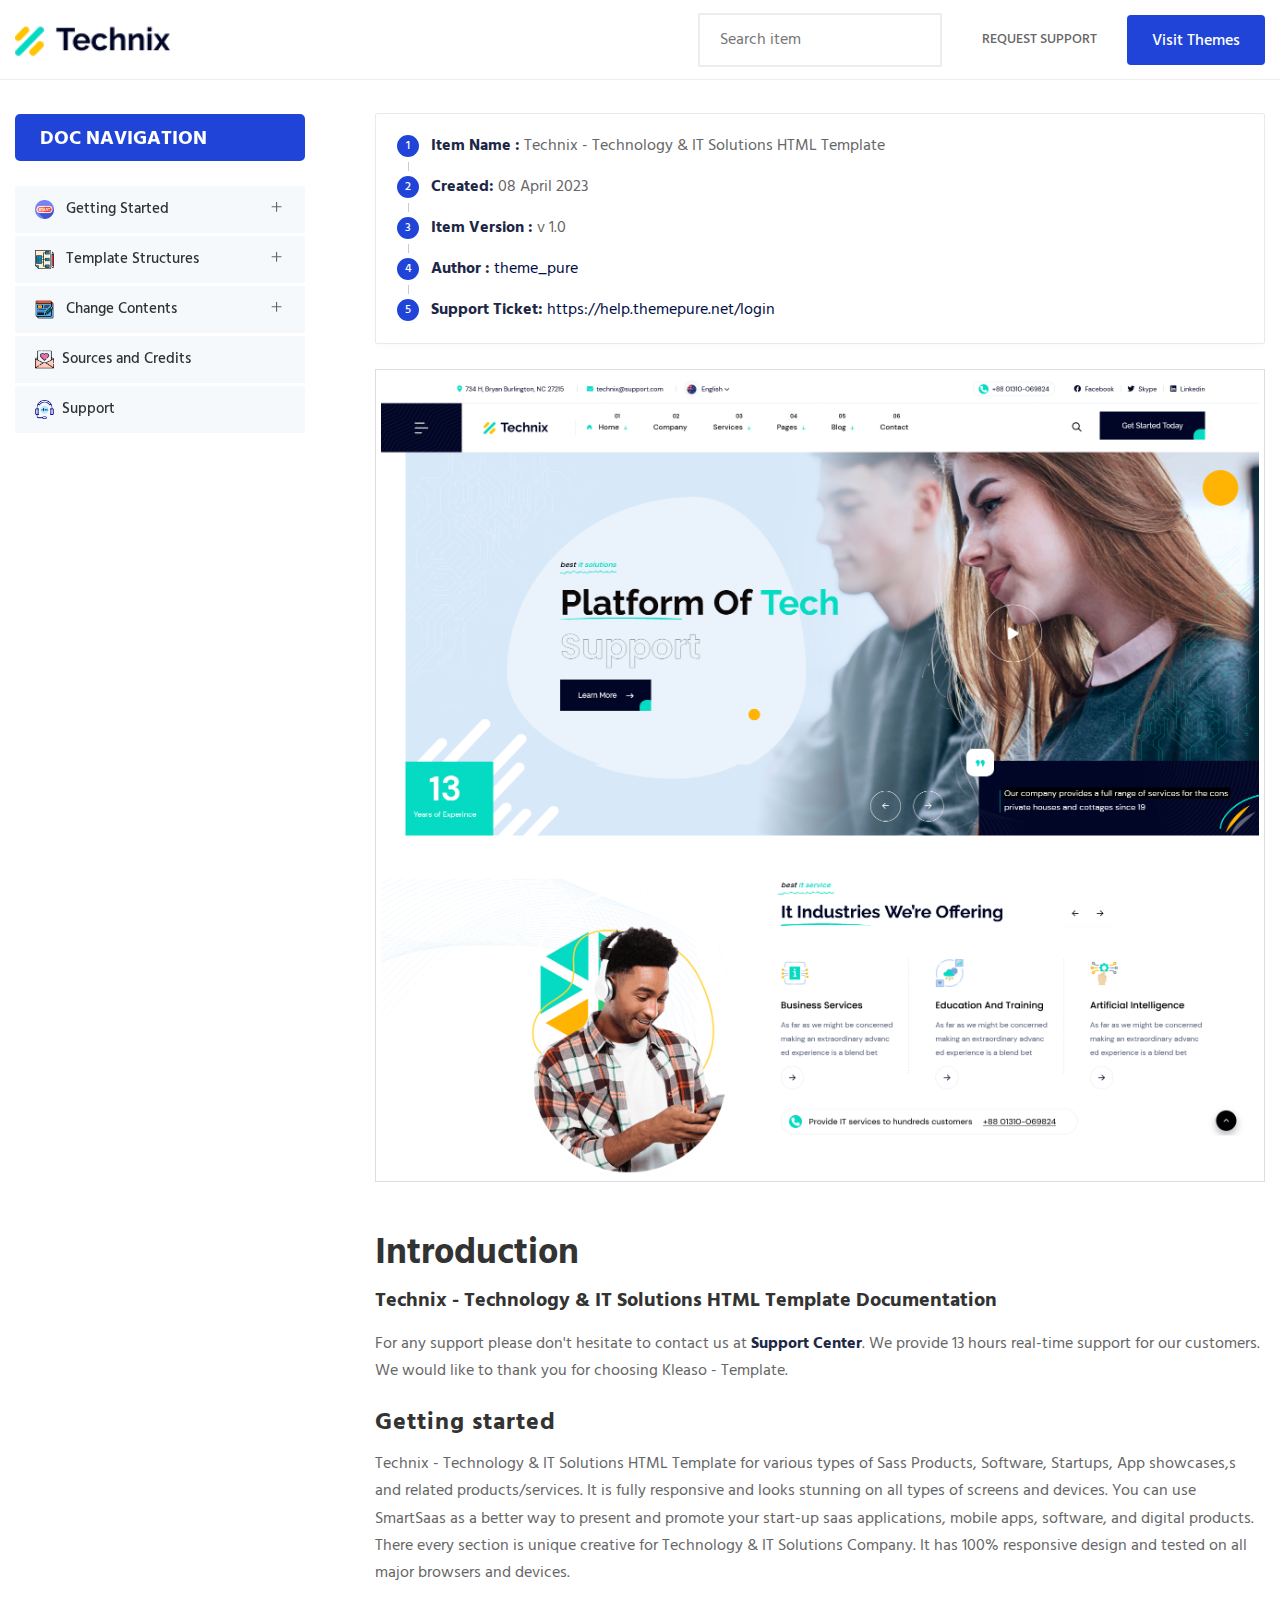
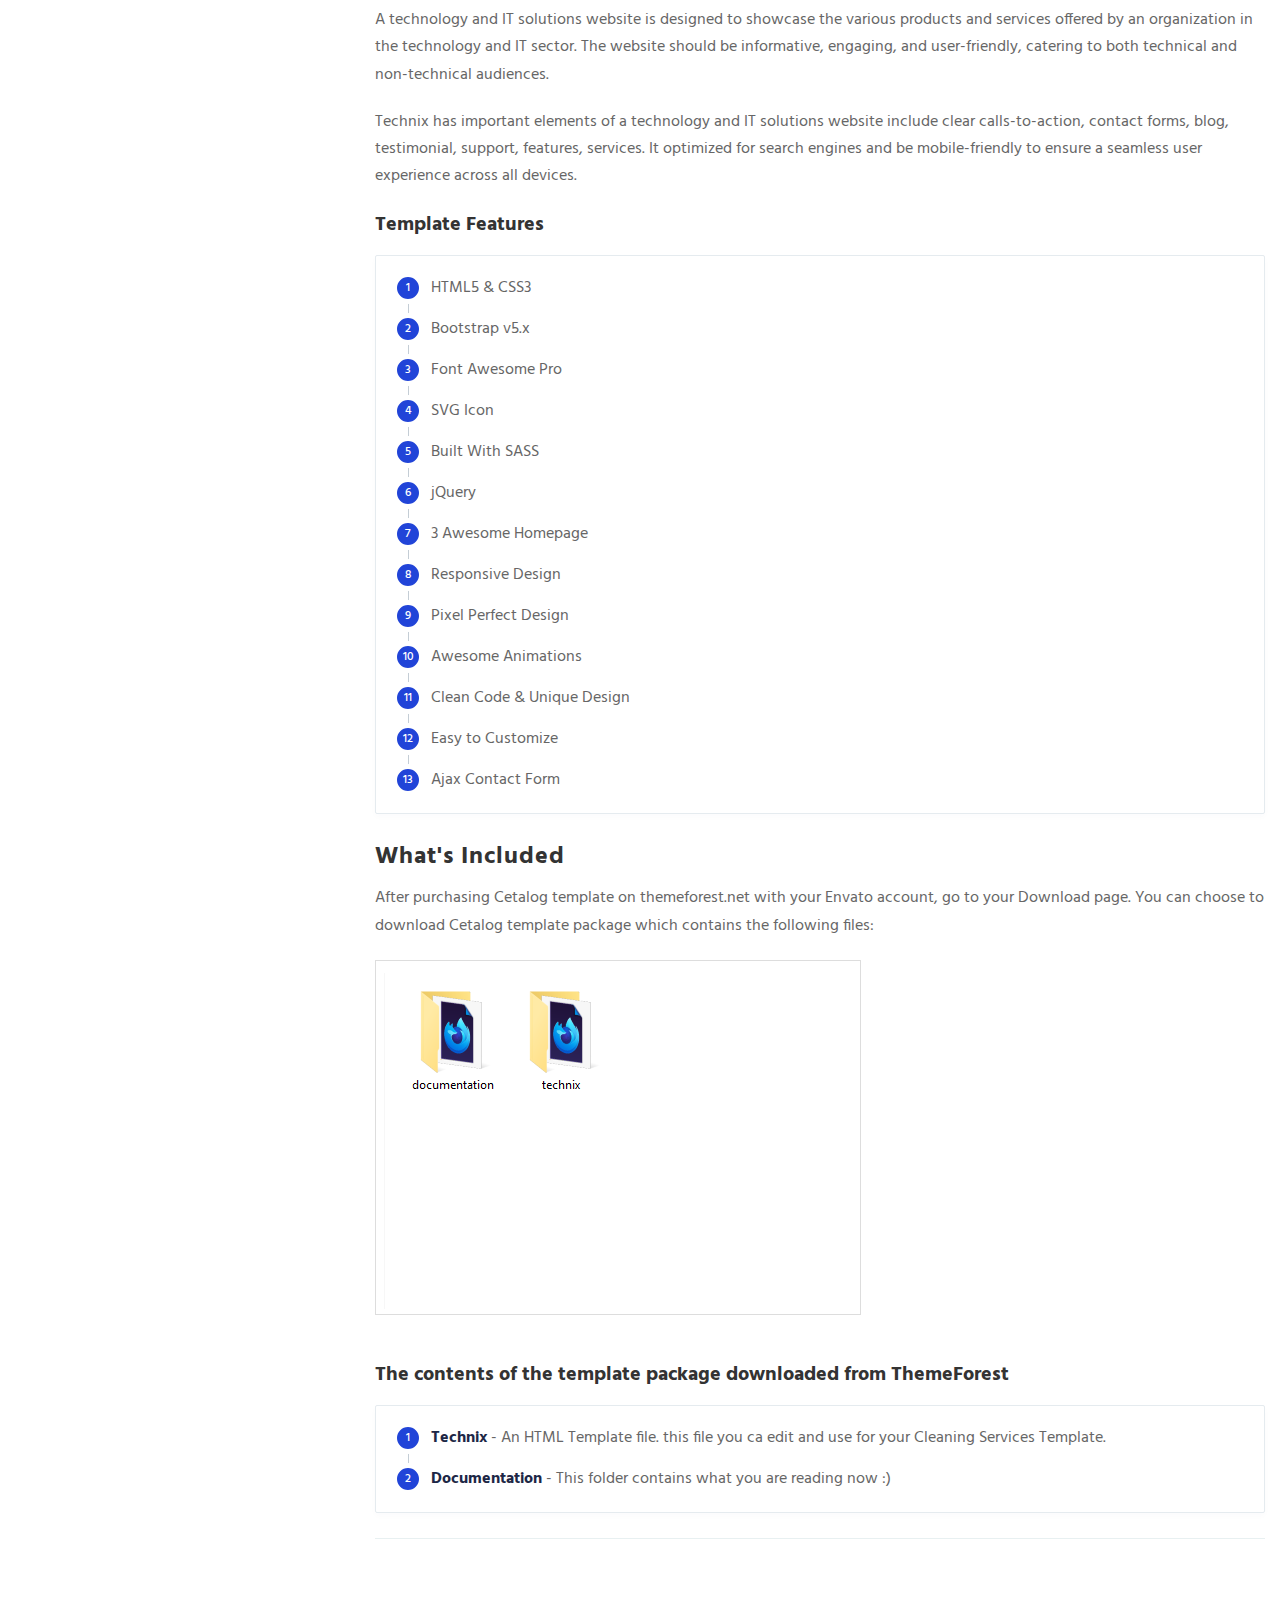
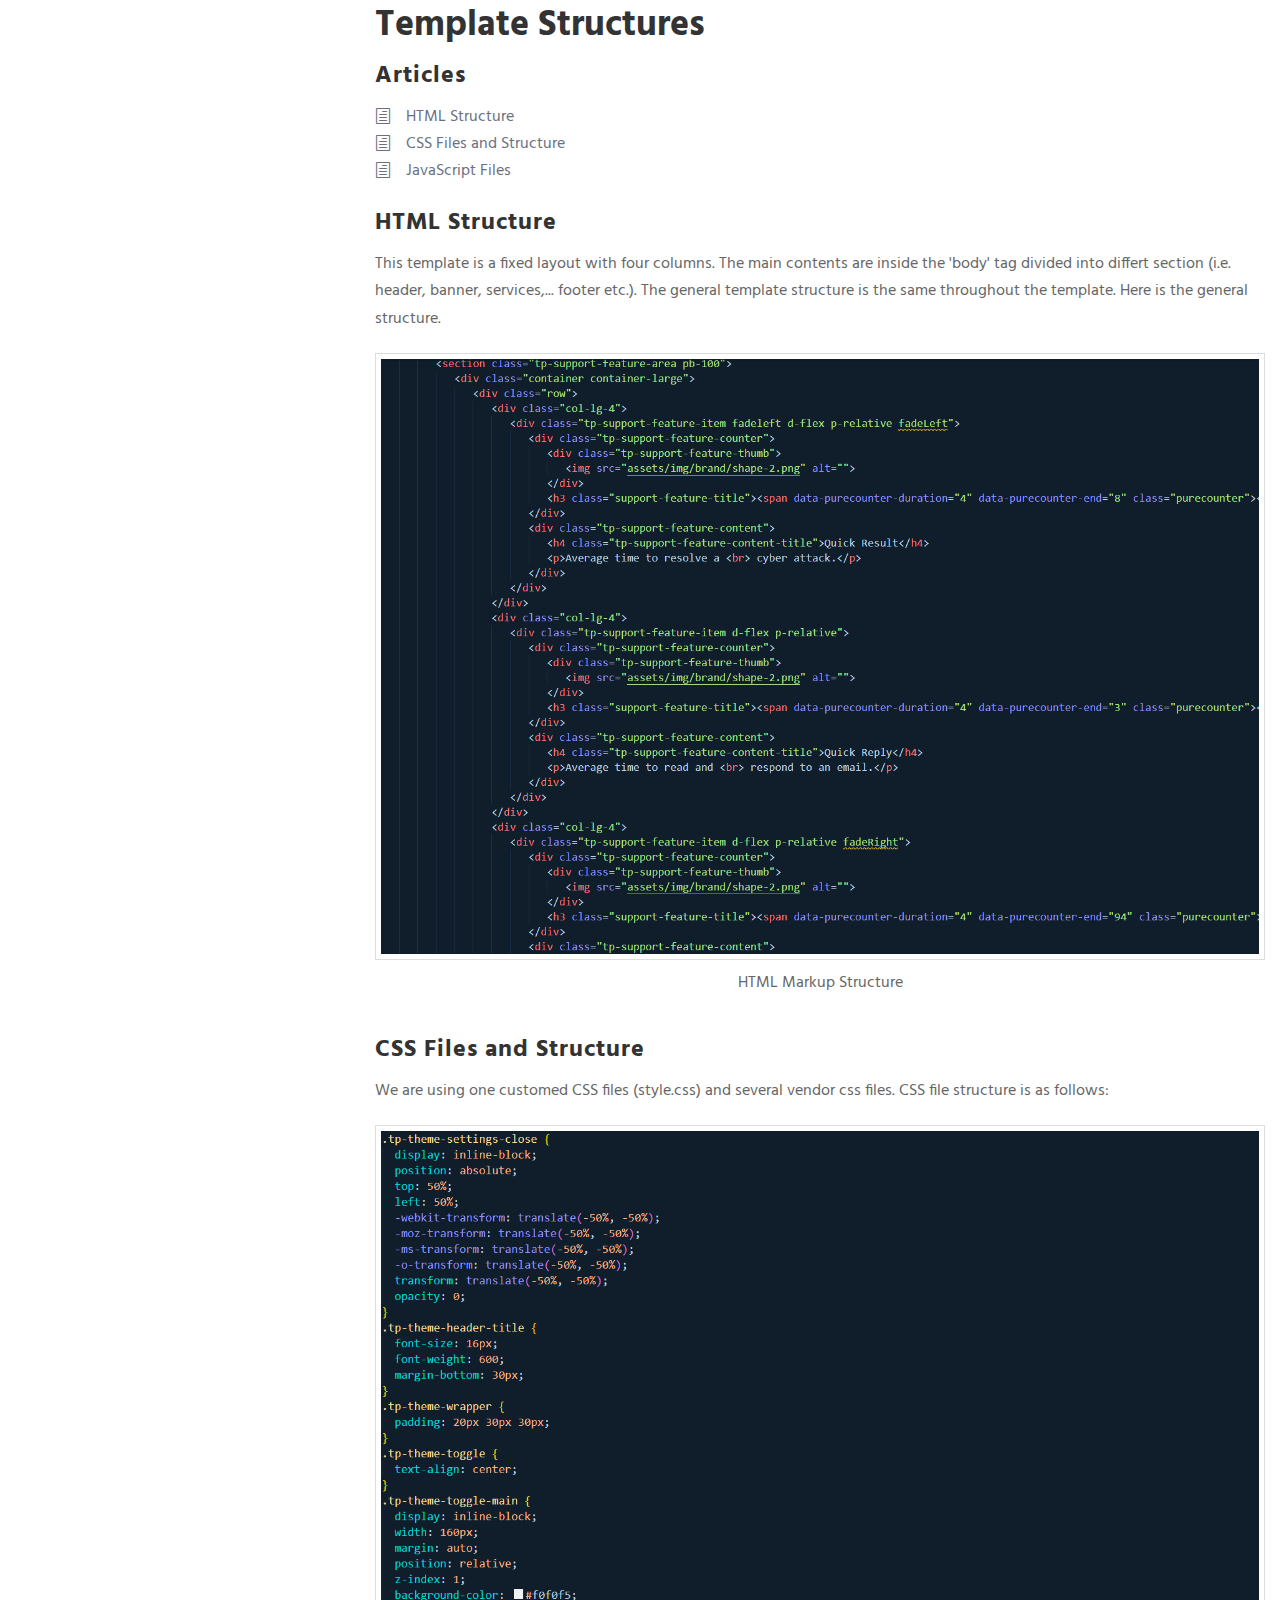
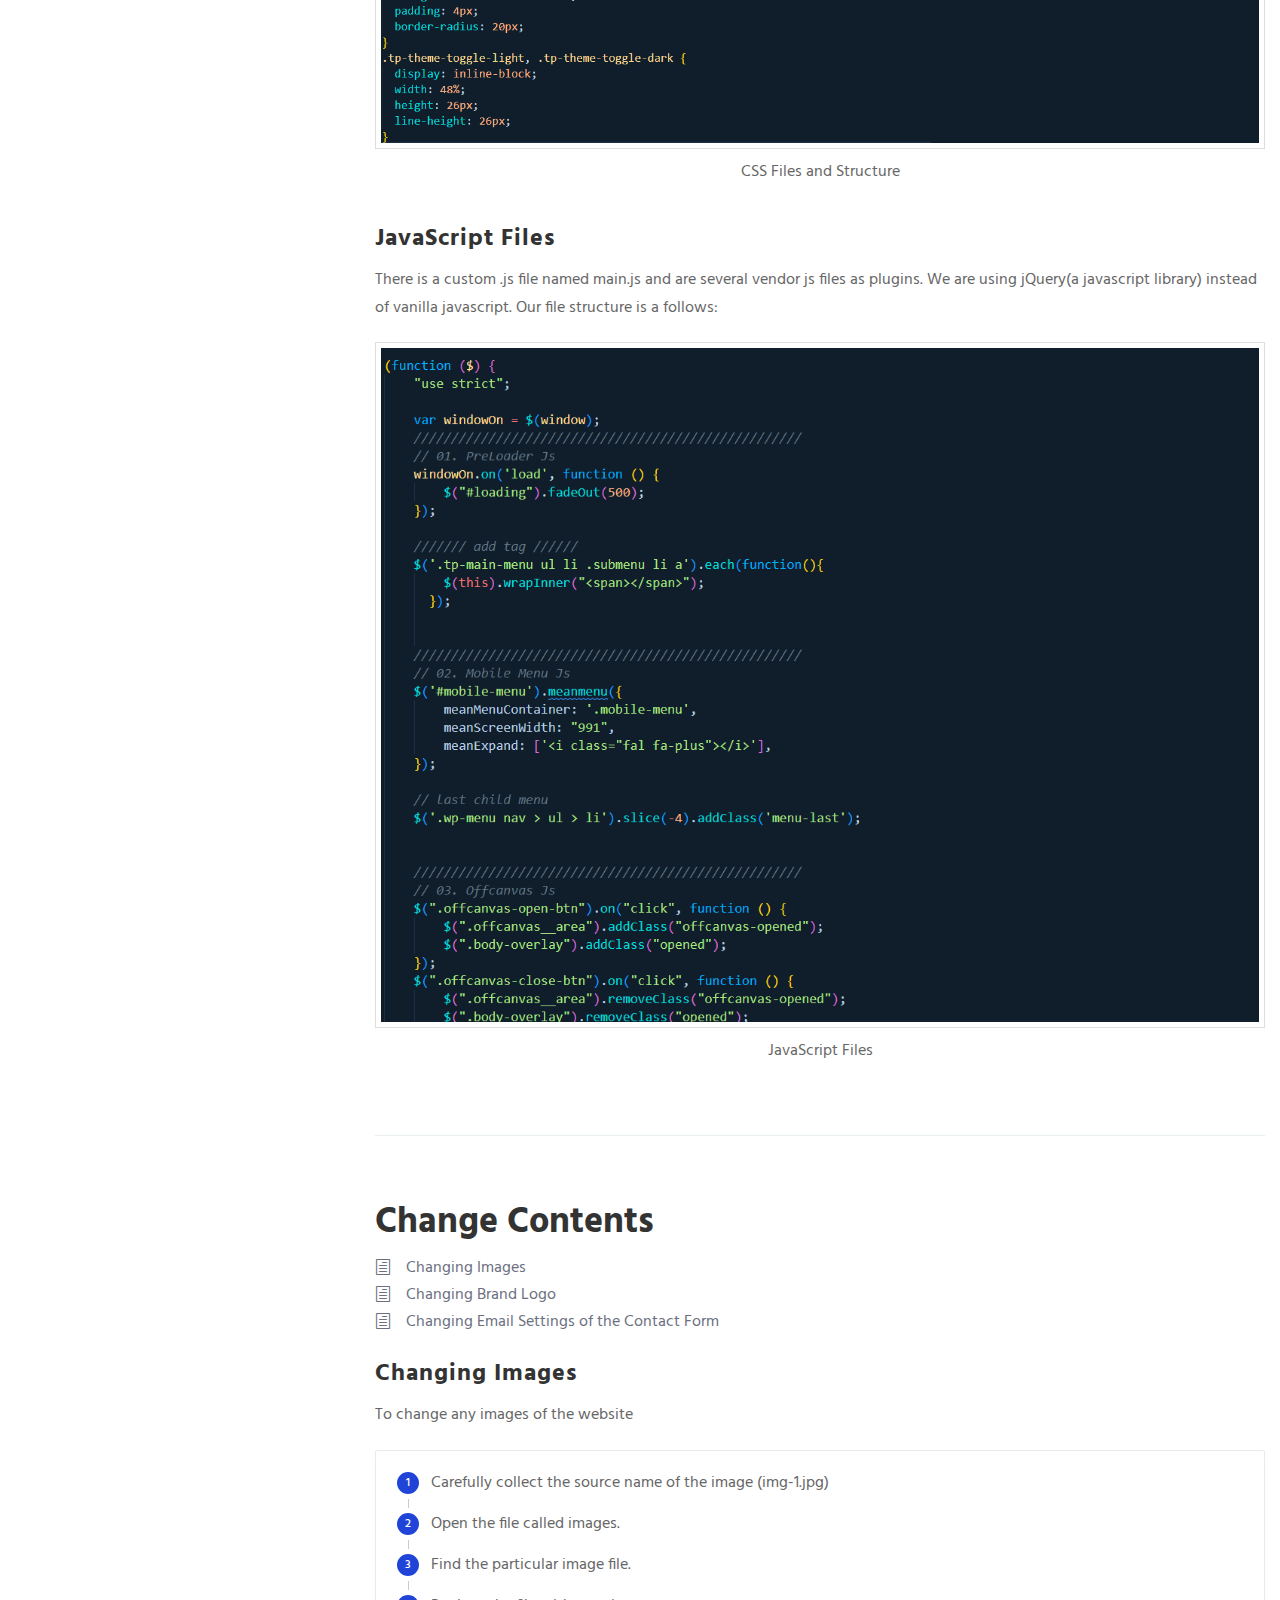
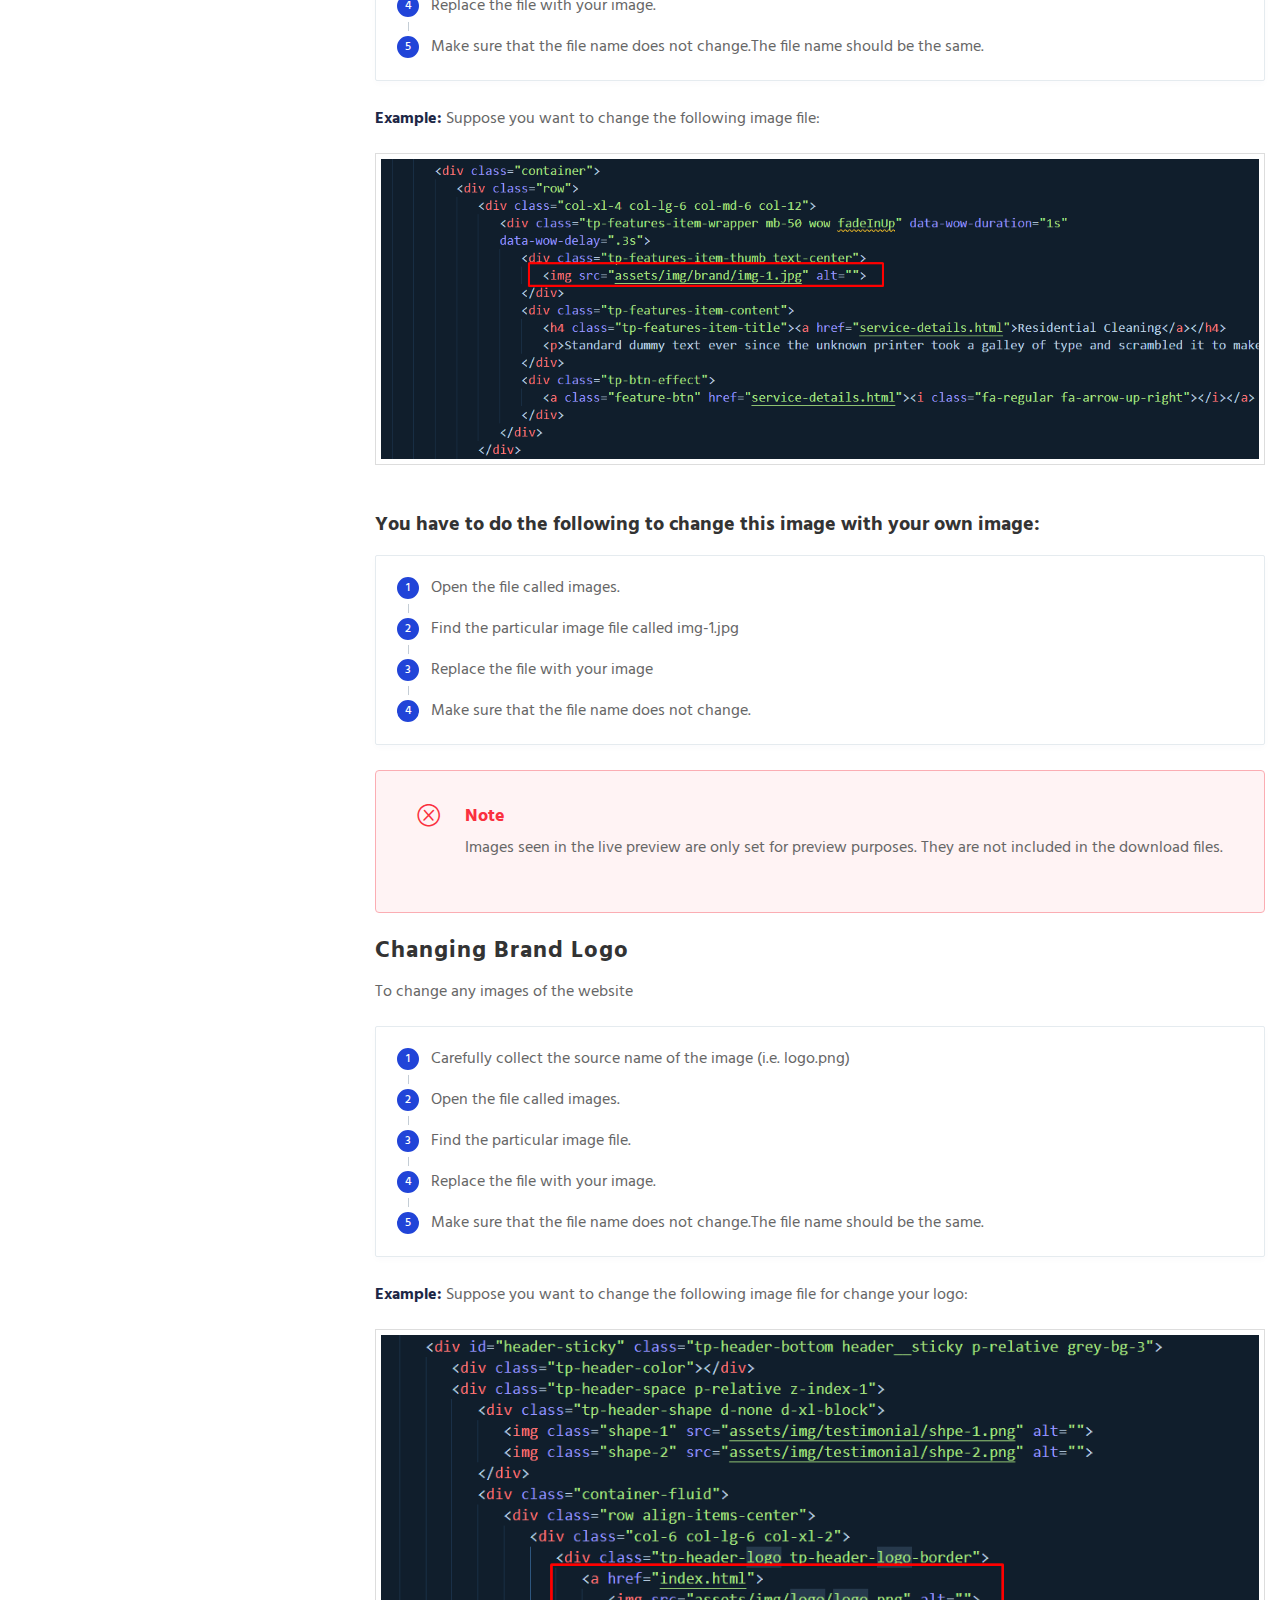
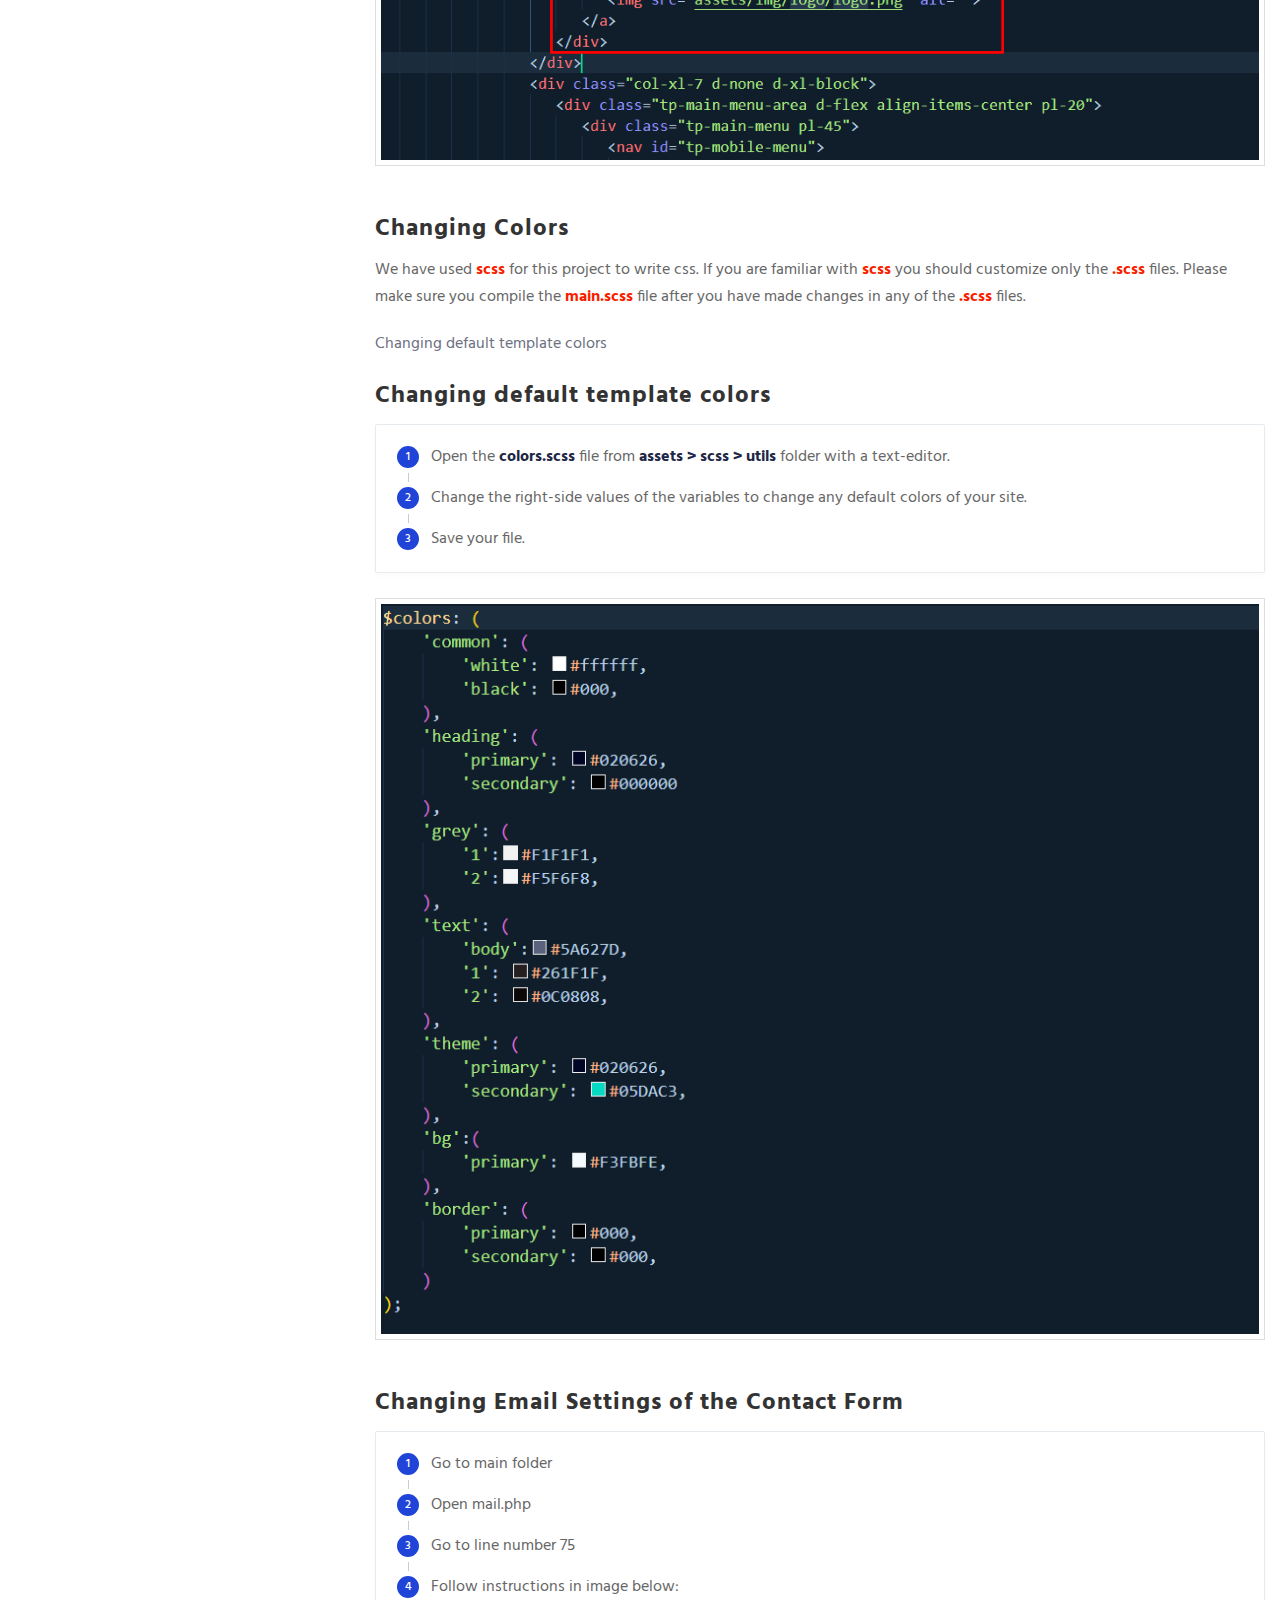
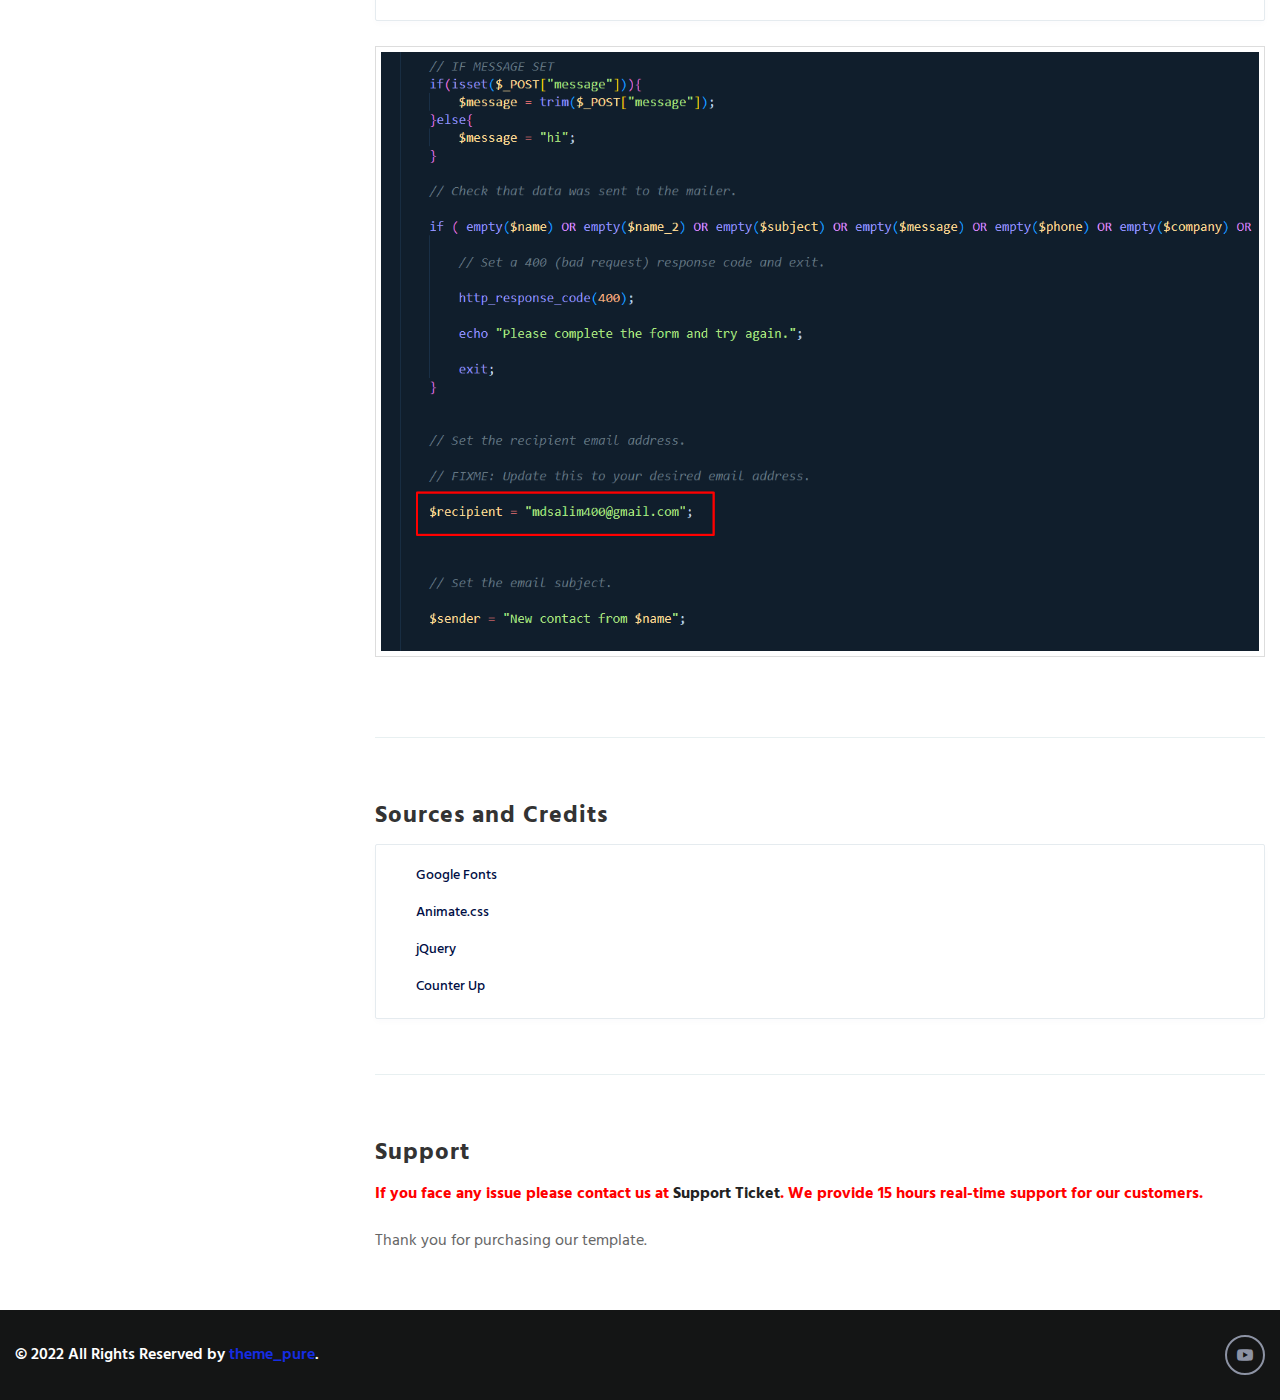
<file: documentation/index.html>
<!DOCTYPE html>
<html class="no-js" lang="zxx">
<head>
	<!-- Basic metas
    ======================================== -->
	<meta charset="utf-8">
	<meta name="author" content="">
	<meta name="description" content="">
	<meta name="keywords" content="">

	<!-- Mobile specific metas
    ======================================== -->
	<meta http-equiv="X-UA-Compatible" content="IE=edge">
	<meta name="viewport" content="width=device-width, initial-scale=1, shrink-to-fit=no">	
	<meta property="og:title" content="Documentation" />	
	<meta property="og:url" content="index.html" />
	<!-- Page Title
    ======================================== -->
	<title>Technix - Documentation</title>

	<!-- Favicon -->
	<link rel="shortcut icon" type="image/x-icon" href="assets/images/logo/favicon.png">
	<!-- fonts
	======================================== -->
	<link rel="stylesheet" type="text/css" href="assets/css/elegantFont.css">
	<!-- Bootstrap -->
	<link rel="stylesheet" type="text/css" href="assets/css/vendor/bootstrap.min.css">
	<!-- Custom css -->
	<link rel="stylesheet" type="text/css" href="assets/css/style.css">
	<link rel="stylesheet" type="text/css" href="assets/css/responsive.css">
</head>

<body>
	<!--[if lte IE 9]>
        <p class="browserupgrade">You are using an <strong>outdated</strong> browser. Please <a href="https://browsehappy.com/">upgrade your browser</a> to improve your experience and security.</p>
	<![endif]-->
	<!-- Header starts -->	
	<a href="#top" class="back-to-top"><i class="fal fa-arrow-up"></i></a>

	<header class="page-header sticky-top" id="top">
		<div class="container">
			<div class="row align-items-center">
				<div class="col-lg-3 col-md-4 col-sm-6 col-6">
					<div class="logo">
						<a href="#" class="nav-brand">
							<img src="assets/images/logo/logo.png" alt="logo" width="155" height="36">
						</a>
					</div>
				</div>
				<div class="col-lg-9 col-md-8 col-sm-6 col-6">
					<div class="right-part d-flex justify-content-end align-items-center">
						<form action="#" class="search-form d-none d-lg-block">
							<div class="input-group">
								<input type="text" class="search-input" placeholder="Search item">
							</div>
						</form>
						<div class="nav-list">
							<a class="support-link d-none d-md-inline-block" href="https://help.themepure.net/support/" target="_blank">request support</a>
							<a class="e-btn d-none d-md-inline-block" href="https://themeforest.net/user/theme_pure/portfolio" target="_blank">Visit Themes</a>
							<a href="#" class="toggle-navbar"><i class="icon_menu"></i></a>
						</div>
					</div>
				</div>
			</div>
		</div>
		<!-- End of .container -->
	</header>
	<div class="main-content-wrapper">
		<div class="container ">
			<div class="row doc-container">
				<div class="col-xl-3">
					<aside class="sidebar-navigation sticky-top doc-sidebar">
						<h3>Doc Navigation</h3>
						<!-- <nav class="nav">						 -->
							<ul class="themepure-doc-nav  nav-sidebar doc-nav">
								<li class="nav-item">
									<a class="nav-link" href="#getting_started"><img src="assets/images/icon/start-button.png"> Getting Started </a>
									<span class="icon">
										<i class="icon_plus"></i>
										<i class="icon_minus-06"></i>
									</span>
									<ul class="submenu dropdown_nav">
										<li class="nav-item"><a class="nav-link" href="#introduction">Introduction</a></li>
										<li class="nav-item"><a class="nav-link" href="#what_included">What's Included</a></li>
									</ul>
								</li>
	
								<li class="nav-item">
									<a class="nav-link" href="#template"><img src="assets/images/icon/hierarchical-structure.png"> Template Structures</a>
									<span class="icon">
										<i class="icon_plus"></i>
										<i class="icon_minus-06"></i>
									</span>
									<ul class="submenu dropdown_nav">
										<li class="nav-item"><a class="nav-link" href="#html">HTML Structure</a></li>
										<li class="nav-item"><a class="nav-link" href="#css">CSS Files and Structure</a></li>
										<li class="nav-item">
											<a class="nav-link" href="#javascript">Javascript Files</a>
										</li>
									</ul>
								</li>
	
								<li class="nav-item">
									<a class="nav-link" href="#change_content"><img src="assets/images/icon/writer.png"> Change Contents</a>
									<span class="icon">
										<i class="icon_plus"></i>
										<i class="icon_minus-06"></i>
									</span>
									<ul class="submenu dropdown_nav">
										<li class="sub-nav nav-item ">
											<a class="nav-link" href="#change_img">Changing Images</a>
										</li>
										<li class="nav-item">
											<a class="nav-link" href="#change_logo">Changing Brand Logo</a>
										</li>
										<li class="nav-item">
											<a class="nav-link" href="#change_color">Changing Colors</a>
										</li>
										<li class="nav-item">
											<a class="nav-link" href="#change_mail">Changing Email Contact Form</a>
										</li>
									</ul>
								</li>
								<li class="nav-item">
								<a class="nav-link" href="#source"><img src="assets/images/icon/love-letter.png">Sources and Credits</a>
								</li>
								<li class="nav-item">
								<a class="nav-link" href="#support"><img src="assets/images/icon/headphone.png">Support</a>
								</li>
							</ul>
						<!-- </nav> -->
					</aside>
				</div>
				<div class="col-xl-9 col-lg-12">
					<div class="main-content">
						<main class="main">
							<div class="filterable-wrapper">
								<article id="getting_started" class="section-main doc-section">
									<div class="steps-panel">
										<ol class="ordered-list">
											<li>
												<strong>Item Name : </strong>Technix - Technology & IT Solutions HTML Template
											</li>
											<li>
												<strong>Created: </strong>08 April 2023
											</li>
											<li><strong>Item Version : </strong> v 1.0</li>
											<li>
												<strong>Author : </strong>
												<a href="https://themeforest.net/user/theme_pure/portfolio" target="_blank">theme_pure</a>
											</li>
											<li>
												<strong>Support Ticket: </strong>
												<a href="https://help.themepure.net/login" target="_blank">https://help.themepure.net/login</a>
											</li>
										</ol>
									</div>	
									<figure>
										<img class="max-100" src="assets/images/screenshot.jpg" alt="">
									</figure>
			
									<section id="introduction">
										<h2>Introduction</h2>
										<h4 class="title">Technix - Technology & IT Solutions HTML Template Documentation</h4>
										<div class="top-support">For any support please don't hesitate to contact us at <a href="https://help.themepure.net/support/"><b>Support Center</b></a>. We provide 13 hours real-time support for our customers.</div>
										<p>We would like to thank you for choosing Kleaso - Template.</p>
									</section>
									<!-- End of #getting_started -->
									<section id="requirements">
									<h3>Getting started</h3>
									<p>Technix - Technology & IT Solutions HTML Template for various types of Sass Products, Software, Startups, App showcases,s and related products/services. It is fully responsive and looks stunning on all types of screens and devices. You can use SmartSaas as a better way to present and promote your start-up saas applications, mobile apps, software, and digital products. There every section is unique creative for  Technology & IT Solutions Company. It has 100% responsive design and tested on all major browsers and devices.</p>
									<p>A technology and IT solutions website is designed to showcase the various products and services offered by an organization in the technology and IT sector. The website should be informative, engaging, and user-friendly, catering to both technical and non-technical audiences.</p>
									<p>Technix has important elements of a technology and IT solutions website include clear calls-to-action, contact forms, blog, testimonial, support, features, services. It optimized for search engines and be mobile-friendly to ensure a seamless user experience across all devices.</p>

									<h4>Template Features</h4>
									<div class="steps-panel">
										<ul class="ordered-list">
											<li>HTML5 &amp; CSS3</li>
											<li>Bootstrap v5.x</li>
											<li>Font Awesome Pro</li>
											<li>SVG Icon</li>
											<li>Built With SASS</li>
											<li>jQuery</li>
											<li>3 Awesome Homepage</li>
											<li>Responsive Design</li>
											<li>Pixel Perfect Design</li>
											<li>Awesome Animations</li>
											<li>Clean Code &amp; Unique Design</li>
											<li>Easy to Customize</li>
											<li>Ajax Contact Form</li>
										</ul>
									</div>

									</section>
									<!-- End of #requirements -->
									<section id="what_included">
										<h3>What's Included</h3>
										<p>After purchasing Cetalog template  on themeforest.net with your Envato account, go to your
											Download page. You can choose to download Cetalog template  package which contains the following files:</p>
										<figure>
											<img class="max-100" src="assets/images/include/1.png" alt="">
										</figure>
										<h4>The contents of the template  package downloaded from ThemeForest</h4>	
										<div class="steps-panel">
											<ul class="ordered-list">
												<li><strong>Technix</strong> - An HTML Template file.  this file you ca edit and use for your Cleaning Services Template.</li>
												<li><strong>Documentation</strong> -  This folder contains what you are reading now :)</li>
											</ul>
										</div>
									</section>
									<!-- End of #what_included -->
								</article>

								<article id="template" class="section-main doc-section">
									<section>
										<h2>Template Structures</h2>

										<h3>Articles</h3>
										<ul class="list-unstyled article_list tag_list">
											<li><a href="#html"><i class="icon_document_alt"></i>HTML Structure</a></li>
											<li><a href="#css"><i class="icon_document_alt"></i>CSS Files and Structure</a></li>
											<li><a href="#javascript"><i class="icon_document_alt"></i>JavaScript Files</a></li>
										</ul>
									</section>
									<!-- End of #installation -->
									<section id="html">
										<h3>HTML Structure</h3>
										<p>This template is a fixed layout with four columns. The main contents are inside the 'body' tag divided into differt section (i.e. header, banner, services,... footer etc.). The general template structure is the same throughout the template. Here is the general structure.</p>	
										<figure>
											<img src="assets/images/html-structure-1.png" alt="3.1.1" class="doc-image">
											<figcaption class="text-center">HTML Markup Structure</figcaption>
										</figure>										
									</section>
									<!-- End of #installation -->
									<section id="css">
										<h3>CSS Files and Structure</h3>
										<p>We are using one customed CSS files (style.css) and several vendor css files. CSS file structure is as follows:</p>
										<figure>
											<img src="assets/images/css-structure-1.png" alt="3.1.1" class="doc-image">
											<figcaption class="text-center">CSS Files and Structure</figcaption>
										</figure>	
									</section>
									<!-- End of #using_theme_uploader -->
			
									<section id="javascript">
										<h3>JavaScript Files</h3>
										<p>There is a custom .js file named main.js and are several vendor js files as plugins. We are using jQuery(a javascript library) instead of vanilla javascript. Our file structure is a follows:</p>
										<figure>
											<img src="assets/images/js-structure-1.png" alt="3.1.1" class="doc-image">
											<figcaption class="text-center">JavaScript Files</figcaption>
										</figure>	
									</section>
									<!-- End of #using_ftp_uploader -->
								</article>

								<article id="change_content" class="section-main doc-section">
									<section>
										<h2>Change Contents</h2>
										<ul class="list-unstyled article_list tag_list">
											<li><a href="#change_img"><i class="icon_document_alt"></i>Changing
													Images</a></li>
											<li><a href="#change_logo"><i class="icon_document_alt"></i>Changing Brand Logo</a>
											</li>
											<li><a href="#change_mail"><i class="icon_document_alt"></i>Changing Email Settings of the Contact Form</a>
											</li>
										</ul>
									</section>
									<!-- End of #section-4 -->				
			
									<section id="change_img">
									<h3>Changing Images</h3>
									<p>To change any images of the website</p>
									<div class="steps-panel">
										<ol class="ordered-list">
											<li>Carefully collect the source name of the image (img-1.jpg)
											</li>
											<li>Open the file called images.</li>
											<li>Find the particular image file.</li>
											<li>Replace the file with your image.</li>
											<li>Make sure that the file name does not change.The file name should be
												the same.</li>
										</ol>
									</div>
									<p> <strong>Example:</strong> Suppose you want to change the following image
										file:</p>
									<figure>
										<img src="assets/images/change-img.png" alt="4.1.1" class="doc-image">
									</figure>
									<h4>You have to do the following to change this image with your own image:</h4>
									<div class="steps-panel">
										<ol class="ordered-list">
											<li>Open the file called images.</li>
											<li>Find the particular image file called img-1.jpg</li>
											<li>Replace the file with your image</li>
											<li>Make sure that the file name does not change.</li>
										</ol>
									</div>

									<div class="alert media message_alert alert-danger fade show" role="alert">
										<i class="icon_close_alt2"></i>
										<div class="media-body">
											<h5>Note</h5>
											<p>Images seen in the live preview are only set for preview purposes. They are not included in the download files.</p>
										</div>
									</div>

									</section>
			
									<section id="change_logo">
									<h3>Changing Brand Logo</h3>
			
									<p>To change any images of the website</p>
									<div class="steps-panel">
										<ol class="ordered-list">
											<li>Carefully collect the source name of the image (i.e.
												logo.png)</li>
											<li>Open the file called images.</li>
											<li>Find the particular image file.</li>
											<li>Replace the file with your image.</li>
											<li>Make sure that the file name does not change.The file name
												should be the same.</li>
										</ol>
									</div>

									<p> <strong>Example:</strong> Suppose you want to change the following
										image file for change your logo:</p>
									<figure>
										<img src="assets/images/brand-img.png" alt="logo" class="doc-image">
									</figure>

											
									</section>
									<!-- End of #section-4 -->
									<section id="change_color">
										<h3>Changing Colors</h3>
										<p>We have used <strong style="color: #f81f01;">scss</strong> for this project to write css. If
											you are familiar with <strong style="color: #f81f01;">scss</strong> you should customize
											only the <strong style="color: #f81f01;">.scss</strong> files. Please make sure you compile
											the <strong style="color: #f81f01;">main.scss</strong> file after you have made changes in
											any of the <strong style="color: #f81f01;">.scss</strong> files.</p>

										<ul class="list-unstyled article_list tag_list rn-list">
											<li><a href="#changedefaultcolor">Changing default template
												colors</a></li>
										</ul>
										<h3>Changing default template colors</h3>
										<div class="steps-panel">
											<ol class="ordered-list">
												<li>Open the <strong>colors.scss</strong> file from <strong>assets &gt; scss &gt;
													utils</strong> folder with a text-editor.</li>
												<li>Change the right-side values of the variables to change any default colors of your
													site.</li>
												<li>Save your file.</li>
											</ol>
										</div>
										<figure>
											<img src="assets/images/chnage-colors.png" alt="4.1.1" class="doc-image">
										</figure>
									</section>
									<section id="change_mail">
										<h3>Changing Email Settings of the Contact Form</h3>
										
										<div class="steps-panel">
											<ol class="ordered-list">
												<li>Go to main folder</li>
												<li>Open mail.php</li>
												<li>Go to line number 75</li>
												<li>Follow instructions in image below:</li>
											</ol>
										</div>

										<figure>
											<img src="assets/images/mail-id.png" alt="4.1.1" class="doc-image">
										</figure>
									</section>
									
								</article>
								<article id="change_content" class="section-main doc-section">
									<section id="section-4-3">
										<h3>Sources and Credits</h3>
										
										<ul class=" single_list">
											<li><a target="_blank" href="https://fonts.google.com/">Google Fonts</a></li>
											<li><a target="_blank" href="https://daneden.github.io/animate.css/">Animate.css</a></li>
											<li><a target="_blank" href="https://jquery.com/">jQuery</a></li>
											<li><a target="_blank" href="https://github.com/bfintal/Counter-Up">Counter Up</a></li>
										</ul>
									</section>
								</article>

								<article id="change_content" class="section-main doc-section">
								<section id="getting_started7">
									<h3>Support</h3>
										<p style="color:red;font-weight:bold;">If you face any issue please contact us at 
											<a class="black-color" href="https://themepure.net/help/support/">Support Ticket</a>. We provide 15 hours real-time support for our customers.</p>
										<p>Thank you for purchasing our template.</p>
										<p class="mt50"></p>
									</section>
								</article>	
								<!-- End of #getting_started1-4 -->
		
							</div>
		

		
							<!-- End of .filterable-wrapper -->
						</main>
					</div>
				</div>
			</div>
			<!-- End of .main-content -->
		</div>
		<!-- End of .container -->
	</div>
	<!-- End of .main-content -->

	<footer class="tp-footer">
		<div class="container">
			<div class="row align-items-center">
				<div class="col-md-8">
					<div class="page-footer">
						<p>© 2022 All Rights Reserved by <a href="https://themeforest.net/user/theme_pure/portfolio">theme_pure</a>.</p>
					</div>
				</div>
				<div class="col-md-4">
					<div class="social-footer text-md-right">
						<a href="#"><i class="social_youtube"></i></a>
					</div>
				</div>
			</div>
		</div>
	</footer>


	<!-- End of .page-footer -->

	<!-- Javascripts
		======================================= -->
	<!-- jQuery -->
	<script src="assets/js/vendor/jquery.min.js"></script>
	<script src="assets/js/vendor/jquery-migrate.min.js"></script>
	<script src="assets/js/vendor/bootstrap.bundle.min.js"></script>
	<!-- jQuery Easing Plugin -->
	<script src="assets/js/vendor/easing-1.3.js"></script>
	<!-- Custom Script -->
	<script src="assets/js/onpage-menu.js"></script>	
	<script src="assets/js/main.js"></script>	

</body>
</html>
</file>
<file: documentation/assets/css/elegantFont.css>
@font-face {
	font-family: 'ElegantIcons';
	src:url('../fonts/ElegantIcons.eot');
	src:url('../fonts/ElegantIcons.eot?#iefix') format('embedded-opentype'),
		url('../fonts/ElegantIcons.woff') format('woff'),
		url('../fonts/ElegantIcons.ttf') format('truetype'),
		url('../fonts/ElegantIcons.svg#ElegantIcons') format('svg');
	font-weight: normal;
	font-style: normal;
}

/* Use the following CSS code if you want to use data attributes for inserting your icons */
[data-icon]:before {
	font-family: 'ElegantIcons';
	content: attr(data-icon);
	speak: none;
	font-weight: normal;
	font-variant: normal;
	text-transform: none;
	line-height: 1;
	-webkit-font-smoothing: antialiased;
	-moz-osx-font-smoothing: grayscale;
}

/* Use the following CSS code if you want to have a class per icon */
/*
Instead of a list of all class selectors,
you can use the generic selector below, but it's slower:
[class*="your-class-prefix"] {
*/
.arrow_up, .arrow_down, .arrow_left, .arrow_right, .arrow_left-up, .arrow_right-up, .arrow_right-down, .arrow_left-down, .arrow-up-down, .arrow_up-down_alt, .arrow_left-right_alt, .arrow_left-right, .arrow_expand_alt2, .arrow_expand_alt, .arrow_condense, .arrow_expand, .arrow_move, .arrow_carrot-up, .arrow_carrot-down, .arrow_carrot-left, .arrow_carrot-right, .arrow_carrot-2up, .arrow_carrot-2down, .arrow_carrot-2left, .arrow_carrot-2right, .arrow_carrot-up_alt2, .arrow_carrot-down_alt2, .arrow_carrot-left_alt2, .arrow_carrot-right_alt2, .arrow_carrot-2up_alt2, .arrow_carrot-2down_alt2, .arrow_carrot-2left_alt2, .arrow_carrot-2right_alt2, .arrow_triangle-up, .arrow_triangle-down, .arrow_triangle-left, .arrow_triangle-right, .arrow_triangle-up_alt2, .arrow_triangle-down_alt2, .arrow_triangle-left_alt2, .arrow_triangle-right_alt2, .arrow_back, .icon_minus-06, .icon_plus, .icon_close, .icon_check, .icon_minus_alt2, .icon_plus_alt2, .icon_close_alt2, .icon_check_alt2, .icon_zoom-out_alt, .icon_zoom-in_alt, .icon_search, .icon_box-empty, .icon_box-selected, .icon_minus-box, .icon_plus-box, .icon_box-checked, .icon_circle-empty, .icon_circle-slelected, .icon_stop_alt2, .icon_stop, .icon_pause_alt2, .icon_pause, .icon_menu, .icon_menu-square_alt2, .icon_menu-circle_alt2, .icon_ul, .icon_ol, .icon_adjust-horiz, .icon_adjust-vert, .icon_document_alt, .icon_documents_alt, .icon_pencil, .icon_pencil-edit_alt, .icon_pencil-edit, .icon_folder-alt, .icon_folder-open_alt, .icon_folder-add_alt, .icon_info_alt, .icon_error-oct_alt, .icon_error-circle_alt, .icon_error-triangle_alt, .icon_question_alt2, .icon_question, .icon_comment_alt, .icon_chat_alt, .icon_vol-mute_alt, .icon_volume-low_alt, .icon_volume-high_alt, .icon_quotations, .icon_quotations_alt2, .icon_clock_alt, .icon_lock_alt, .icon_lock-open_alt, .icon_key_alt, .icon_cloud_alt, .icon_cloud-upload_alt, .icon_cloud-download_alt, .icon_image, .icon_images, .icon_lightbulb_alt, .icon_gift_alt, .icon_house_alt, .icon_genius, .icon_mobile, .icon_tablet, .icon_laptop, .icon_desktop, .icon_camera_alt, .icon_mail_alt, .icon_cone_alt, .icon_ribbon_alt, .icon_bag_alt, .icon_creditcard, .icon_cart_alt, .icon_paperclip, .icon_tag_alt, .icon_tags_alt, .icon_trash_alt, .icon_cursor_alt, .icon_mic_alt, .icon_compass_alt, .icon_pin_alt, .icon_pushpin_alt, .icon_map_alt, .icon_drawer_alt, .icon_toolbox_alt, .icon_book_alt, .icon_calendar, .icon_film, .icon_table, .icon_contacts_alt, .icon_headphones, .icon_lifesaver, .icon_piechart, .icon_refresh, .icon_link_alt, .icon_link, .icon_loading, .icon_blocked, .icon_archive_alt, .icon_heart_alt, .icon_star_alt, .icon_star-half_alt, .icon_star, .icon_star-half, .icon_tools, .icon_tool, .icon_cog, .icon_cogs, .arrow_up_alt, .arrow_down_alt, .arrow_left_alt, .arrow_right_alt, .arrow_left-up_alt, .arrow_right-up_alt, .arrow_right-down_alt, .arrow_left-down_alt, .arrow_condense_alt, .arrow_expand_alt3, .arrow_carrot_up_alt, .arrow_carrot-down_alt, .arrow_carrot-left_alt, .arrow_carrot-right_alt, .arrow_carrot-2up_alt, .arrow_carrot-2dwnn_alt, .arrow_carrot-2left_alt, .arrow_carrot-2right_alt, .arrow_triangle-up_alt, .arrow_triangle-down_alt, .arrow_triangle-left_alt, .arrow_triangle-right_alt, .icon_minus_alt, .icon_plus_alt, .icon_close_alt, .icon_check_alt, .icon_zoom-out, .icon_zoom-in, .icon_stop_alt, .icon_menu-square_alt, .icon_menu-circle_alt, .icon_document, .icon_documents, .icon_pencil_alt, .icon_folder, .icon_folder-open, .icon_folder-add, .icon_folder_upload, .icon_folder_download, .icon_info, .icon_error-circle, .icon_error-oct, .icon_error-triangle, .icon_question_alt, .icon_comment, .icon_chat, .icon_vol-mute, .icon_volume-low, .icon_volume-high, .icon_quotations_alt, .icon_clock, .icon_lock, .icon_lock-open, .icon_key, .icon_cloud, .icon_cloud-upload, .icon_cloud-download, .icon_lightbulb, .icon_gift, .icon_house, .icon_camera, .icon_mail, .icon_cone, .icon_ribbon, .icon_bag, .icon_cart, .icon_tag, .icon_tags, .icon_trash, .icon_cursor, .icon_mic, .icon_compass, .icon_pin, .icon_pushpin, .icon_map, .icon_drawer, .icon_toolbox, .icon_book, .icon_contacts, .icon_archive, .icon_heart, .icon_profile, .icon_group, .icon_grid-2x2, .icon_grid-3x3, .icon_music, .icon_pause_alt, .icon_phone, .icon_upload, .icon_download, .social_facebook, .social_twitter, .social_pinterest, .social_googleplus, .social_tumblr, .social_tumbleupon, .social_wordpress, .social_instagram, .social_dribbble, .social_vimeo, .social_linkedin, .social_rss, .social_deviantart, .social_share, .social_myspace, .social_skype, .social_youtube, .social_picassa, .social_googledrive, .social_flickr, .social_blogger, .social_spotify, .social_delicious, .social_facebook_circle, .social_twitter_circle, .social_pinterest_circle, .social_googleplus_circle, .social_tumblr_circle, .social_stumbleupon_circle, .social_wordpress_circle, .social_instagram_circle, .social_dribbble_circle, .social_vimeo_circle, .social_linkedin_circle, .social_rss_circle, .social_deviantart_circle, .social_share_circle, .social_myspace_circle, .social_skype_circle, .social_youtube_circle, .social_picassa_circle, .social_googledrive_alt2, .social_flickr_circle, .social_blogger_circle, .social_spotify_circle, .social_delicious_circle, .social_facebook_square, .social_twitter_square, .social_pinterest_square, .social_googleplus_square, .social_tumblr_square, .social_stumbleupon_square, .social_wordpress_square, .social_instagram_square, .social_dribbble_square, .social_vimeo_square, .social_linkedin_square, .social_rss_square, .social_deviantart_square, .social_share_square, .social_myspace_square, .social_skype_square, .social_youtube_square, .social_picassa_square, .social_googledrive_square, .social_flickr_square, .social_blogger_square, .social_spotify_square, .social_delicious_square, .icon_printer, .icon_calulator, .icon_building, .icon_floppy, .icon_drive, .icon_search-2, .icon_id, .icon_id-2, .icon_puzzle, .icon_like, .icon_dislike, .icon_mug, .icon_currency, .icon_wallet, .icon_pens, .icon_easel, .icon_flowchart, .icon_datareport, .icon_briefcase, .icon_shield, .icon_percent, .icon_globe, .icon_globe-2, .icon_target, .icon_hourglass, .icon_balance, .icon_rook, .icon_printer-alt, .icon_calculator_alt, .icon_building_alt, .icon_floppy_alt, .icon_drive_alt, .icon_search_alt, .icon_id_alt, .icon_id-2_alt, .icon_puzzle_alt, .icon_like_alt, .icon_dislike_alt, .icon_mug_alt, .icon_currency_alt, .icon_wallet_alt, .icon_pens_alt, .icon_easel_alt, .icon_flowchart_alt, .icon_datareport_alt, .icon_briefcase_alt, .icon_shield_alt, .icon_percent_alt, .icon_globe_alt, .icon_clipboard {
	font-family: 'ElegantIcons';
	speak: none;
	font-style: normal;
	font-weight: normal;
	font-variant: normal;
	text-transform: none;
	line-height: 1;
	-webkit-font-smoothing: antialiased;
}
.arrow_up:before {
	content: "\21";
}
.arrow_down:before {
	content: "\22";
}
.arrow_left:before {
	content: "\23";
}
.arrow_right:before {
	content: "\24";
}
.arrow_left-up:before {
	content: "\25";
}
.arrow_right-up:before {
	content: "\26";
}
.arrow_right-down:before {
	content: "\27";
}
.arrow_left-down:before {
	content: "\28";
}
.arrow-up-down:before {
	content: "\29";
}
.arrow_up-down_alt:before {
	content: "\2a";
}
.arrow_left-right_alt:before {
	content: "\2b";
}
.arrow_left-right:before {
	content: "\2c";
}
.arrow_expand_alt2:before {
	content: "\2d";
}
.arrow_expand_alt:before {
	content: "\2e";
}
.arrow_condense:before {
	content: "\2f";
}
.arrow_expand:before {
	content: "\30";
}
.arrow_move:before {
	content: "\31";
}
.arrow_carrot-up:before {
	content: "\32";
}
.arrow_carrot-down:before {
	content: "\33";
}
.arrow_carrot-left:before {
	content: "\34";
}
.arrow_carrot-right:before {
	content: "\35";
}
.arrow_carrot-2up:before {
	content: "\36";
}
.arrow_carrot-2down:before {
	content: "\37";
}
.arrow_carrot-2left:before {
	content: "\38";
}
.arrow_carrot-2right:before {
	content: "\39";
}
.arrow_carrot-up_alt2:before {
	content: "\3a";
}
.arrow_carrot-down_alt2:before {
	content: "\3b";
}
.arrow_carrot-left_alt2:before {
	content: "\3c";
}
.arrow_carrot-right_alt2:before {
	content: "\3d";
}
.arrow_carrot-2up_alt2:before {
	content: "\3e";
}
.arrow_carrot-2down_alt2:before {
	content: "\3f";
}
.arrow_carrot-2left_alt2:before {
	content: "\40";
}
.arrow_carrot-2right_alt2:before {
	content: "\41";
}
.arrow_triangle-up:before {
	content: "\42";
}
.arrow_triangle-down:before {
	content: "\43";
}
.arrow_triangle-left:before {
	content: "\44";
}
.arrow_triangle-right:before {
	content: "\45";
}
.arrow_triangle-up_alt2:before {
	content: "\46";
}
.arrow_triangle-down_alt2:before {
	content: "\47";
}
.arrow_triangle-left_alt2:before {
	content: "\48";
}
.arrow_triangle-right_alt2:before {
	content: "\49";
}
.arrow_back:before {
	content: "\4a";
}
.icon_minus-06:before {
	content: "\4b";
}
.icon_plus:before {
	content: "\4c";
}
.icon_close:before {
	content: "\4d";
}
.icon_check:before {
	content: "\4e";
}
.icon_minus_alt2:before {
	content: "\4f";
}
.icon_plus_alt2:before {
	content: "\50";
}
.icon_close_alt2:before {
	content: "\51";
}
.icon_check_alt2:before {
	content: "\52";
}
.icon_zoom-out_alt:before {
	content: "\53";
}
.icon_zoom-in_alt:before {
	content: "\54";
}
.icon_search:before {
	content: "\55";
}
.icon_box-empty:before {
	content: "\56";
}
.icon_box-selected:before {
	content: "\57";
}
.icon_minus-box:before {
	content: "\58";
}
.icon_plus-box:before {
	content: "\59";
}
.icon_box-checked:before {
	content: "\5a";
}
.icon_circle-empty:before {
	content: "\5b";
}
.icon_circle-slelected:before {
	content: "\5c";
}
.icon_stop_alt2:before {
	content: "\5d";
}
.icon_stop:before {
	content: "\5e";
}
.icon_pause_alt2:before {
	content: "\5f";
}
.icon_pause:before {
	content: "\60";
}
.icon_menu:before {
	content: "\61";
}
.icon_menu-square_alt2:before {
	content: "\62";
}
.icon_menu-circle_alt2:before {
	content: "\63";
}
.icon_ul:before {
	content: "\64";
}
.icon_ol:before {
	content: "\65";
}
.icon_adjust-horiz:before {
	content: "\66";
}
.icon_adjust-vert:before {
	content: "\67";
}
.icon_document_alt:before {
	content: "\68";
}
.icon_documents_alt:before {
	content: "\69";
}
.icon_pencil:before {
	content: "\6a";
}
.icon_pencil-edit_alt:before {
	content: "\6b";
}
.icon_pencil-edit:before {
	content: "\6c";
}
.icon_folder-alt:before {
	content: "\6d";
}
.icon_folder-open_alt:before {
	content: "\6e";
}
.icon_folder-add_alt:before {
	content: "\6f";
}
.icon_info_alt:before {
	content: "\70";
}
.icon_error-oct_alt:before {
	content: "\71";
}
.icon_error-circle_alt:before {
	content: "\72";
}
.icon_error-triangle_alt:before {
	content: "\73";
}
.icon_question_alt2:before {
	content: "\74";
}
.icon_question:before {
	content: "\75";
}
.icon_comment_alt:before {
	content: "\76";
}
.icon_chat_alt:before {
	content: "\77";
}
.icon_vol-mute_alt:before {
	content: "\78";
}
.icon_volume-low_alt:before {
	content: "\79";
}
.icon_volume-high_alt:before {
	content: "\7a";
}
.icon_quotations:before {
	content: "\7b";
}
.icon_quotations_alt2:before {
	content: "\7c";
}
.icon_clock_alt:before {
	content: "\7d";
}
.icon_lock_alt:before {
	content: "\7e";
}
.icon_lock-open_alt:before {
	content: "\e000";
}
.icon_key_alt:before {
	content: "\e001";
}
.icon_cloud_alt:before {
	content: "\e002";
}
.icon_cloud-upload_alt:before {
	content: "\e003";
}
.icon_cloud-download_alt:before {
	content: "\e004";
}
.icon_image:before {
	content: "\e005";
}
.icon_images:before {
	content: "\e006";
}
.icon_lightbulb_alt:before {
	content: "\e007";
}
.icon_gift_alt:before {
	content: "\e008";
}
.icon_house_alt:before {
	content: "\e009";
}
.icon_genius:before {
	content: "\e00a";
}
.icon_mobile:before {
	content: "\e00b";
}
.icon_tablet:before {
	content: "\e00c";
}
.icon_laptop:before {
	content: "\e00d";
}
.icon_desktop:before {
	content: "\e00e";
}
.icon_camera_alt:before {
	content: "\e00f";
}
.icon_mail_alt:before {
	content: "\e010";
}
.icon_cone_alt:before {
	content: "\e011";
}
.icon_ribbon_alt:before {
	content: "\e012";
}
.icon_bag_alt:before {
	content: "\e013";
}
.icon_creditcard:before {
	content: "\e014";
}
.icon_cart_alt:before {
	content: "\e015";
}
.icon_paperclip:before {
	content: "\e016";
}
.icon_tag_alt:before {
	content: "\e017";
}
.icon_tags_alt:before {
	content: "\e018";
}
.icon_trash_alt:before {
	content: "\e019";
}
.icon_cursor_alt:before {
	content: "\e01a";
}
.icon_mic_alt:before {
	content: "\e01b";
}
.icon_compass_alt:before {
	content: "\e01c";
}
.icon_pin_alt:before {
	content: "\e01d";
}
.icon_pushpin_alt:before {
	content: "\e01e";
}
.icon_map_alt:before {
	content: "\e01f";
}
.icon_drawer_alt:before {
	content: "\e020";
}
.icon_toolbox_alt:before {
	content: "\e021";
}
.icon_book_alt:before {
	content: "\e022";
}
.icon_calendar:before {
	content: "\e023";
}
.icon_film:before {
	content: "\e024";
}
.icon_table:before {
	content: "\e025";
}
.icon_contacts_alt:before {
	content: "\e026";
}
.icon_headphones:before {
	content: "\e027";
}
.icon_lifesaver:before {
	content: "\e028";
}
.icon_piechart:before {
	content: "\e029";
}
.icon_refresh:before {
	content: "\e02a";
}
.icon_link_alt:before {
	content: "\e02b";
}
.icon_link:before {
	content: "\e02c";
}
.icon_loading:before {
	content: "\e02d";
}
.icon_blocked:before {
	content: "\e02e";
}
.icon_archive_alt:before {
	content: "\e02f";
}
.icon_heart_alt:before {
	content: "\e030";
}
.icon_star_alt:before {
	content: "\e031";
}
.icon_star-half_alt:before {
	content: "\e032";
}
.icon_star:before {
	content: "\e033";
}
.icon_star-half:before {
	content: "\e034";
}
.icon_tools:before {
	content: "\e035";
}
.icon_tool:before {
	content: "\e036";
}
.icon_cog:before {
	content: "\e037";
}
.icon_cogs:before {
	content: "\e038";
}
.arrow_up_alt:before {
	content: "\e039";
}
.arrow_down_alt:before {
	content: "\e03a";
}
.arrow_left_alt:before {
	content: "\e03b";
}
.arrow_right_alt:before {
	content: "\e03c";
}
.arrow_left-up_alt:before {
	content: "\e03d";
}
.arrow_right-up_alt:before {
	content: "\e03e";
}
.arrow_right-down_alt:before {
	content: "\e03f";
}
.arrow_left-down_alt:before {
	content: "\e040";
}
.arrow_condense_alt:before {
	content: "\e041";
}
.arrow_expand_alt3:before {
	content: "\e042";
}
.arrow_carrot_up_alt:before {
	content: "\e043";
}
.arrow_carrot-down_alt:before {
	content: "\e044";
}
.arrow_carrot-left_alt:before {
	content: "\e045";
}
.arrow_carrot-right_alt:before {
	content: "\e046";
}
.arrow_carrot-2up_alt:before {
	content: "\e047";
}
.arrow_carrot-2dwnn_alt:before {
	content: "\e048";
}
.arrow_carrot-2left_alt:before {
	content: "\e049";
}
.arrow_carrot-2right_alt:before {
	content: "\e04a";
}
.arrow_triangle-up_alt:before {
	content: "\e04b";
}
.arrow_triangle-down_alt:before {
	content: "\e04c";
}
.arrow_triangle-left_alt:before {
	content: "\e04d";
}
.arrow_triangle-right_alt:before {
	content: "\e04e";
}
.icon_minus_alt:before {
	content: "\e04f";
}
.icon_plus_alt:before {
	content: "\e050";
}
.icon_close_alt:before {
	content: "\e051";
}
.icon_check_alt:before {
	content: "\e052";
}
.icon_zoom-out:before {
	content: "\e053";
}
.icon_zoom-in:before {
	content: "\e054";
}
.icon_stop_alt:before {
	content: "\e055";
}
.icon_menu-square_alt:before {
	content: "\e056";
}
.icon_menu-circle_alt:before {
	content: "\e057";
}
.icon_document:before {
	content: "\e058";
}
.icon_documents:before {
	content: "\e059";
}
.icon_pencil_alt:before {
	content: "\e05a";
}
.icon_folder:before {
	content: "\e05b";
}
.icon_folder-open:before {
	content: "\e05c";
}
.icon_folder-add:before {
	content: "\e05d";
}
.icon_folder_upload:before {
	content: "\e05e";
}
.icon_folder_download:before {
	content: "\e05f";
}
.icon_info:before {
	content: "\e060";
}
.icon_error-circle:before {
	content: "\e061";
}
.icon_error-oct:before {
	content: "\e062";
}
.icon_error-triangle:before {
	content: "\e063";
}
.icon_question_alt:before {
	content: "\e064";
}
.icon_comment:before {
	content: "\e065";
}
.icon_chat:before {
	content: "\e066";
}
.icon_vol-mute:before {
	content: "\e067";
}
.icon_volume-low:before {
	content: "\e068";
}
.icon_volume-high:before {
	content: "\e069";
}
.icon_quotations_alt:before {
	content: "\e06a";
}
.icon_clock:before {
	content: "\e06b";
}
.icon_lock:before {
	content: "\e06c";
}
.icon_lock-open:before {
	content: "\e06d";
}
.icon_key:before {
	content: "\e06e";
}
.icon_cloud:before {
	content: "\e06f";
}
.icon_cloud-upload:before {
	content: "\e070";
}
.icon_cloud-download:before {
	content: "\e071";
}
.icon_lightbulb:before {
	content: "\e072";
}
.icon_gift:before {
	content: "\e073";
}
.icon_house:before {
	content: "\e074";
}
.icon_camera:before {
	content: "\e075";
}
.icon_mail:before {
	content: "\e076";
}
.icon_cone:before {
	content: "\e077";
}
.icon_ribbon:before {
	content: "\e078";
}
.icon_bag:before {
	content: "\e079";
}
.icon_cart:before {
	content: "\e07a";
}
.icon_tag:before {
	content: "\e07b";
}
.icon_tags:before {
	content: "\e07c";
}
.icon_trash:before {
	content: "\e07d";
}
.icon_cursor:before {
	content: "\e07e";
}
.icon_mic:before {
	content: "\e07f";
}
.icon_compass:before {
	content: "\e080";
}
.icon_pin:before {
	content: "\e081";
}
.icon_pushpin:before {
	content: "\e082";
}
.icon_map:before {
	content: "\e083";
}
.icon_drawer:before {
	content: "\e084";
}
.icon_toolbox:before {
	content: "\e085";
}
.icon_book:before {
	content: "\e086";
}
.icon_contacts:before {
	content: "\e087";
}
.icon_archive:before {
	content: "\e088";
}
.icon_heart:before {
	content: "\e089";
}
.icon_profile:before {
	content: "\e08a";
}
.icon_group:before {
	content: "\e08b";
}
.icon_grid-2x2:before {
	content: "\e08c";
}
.icon_grid-3x3:before {
	content: "\e08d";
}
.icon_music:before {
	content: "\e08e";
}
.icon_pause_alt:before {
	content: "\e08f";
}
.icon_phone:before {
	content: "\e090";
}
.icon_upload:before {
	content: "\e091";
}
.icon_download:before {
	content: "\e092";
}
.social_facebook:before {
	content: "\e093";
}
.social_twitter:before {
	content: "\e094";
}
.social_pinterest:before {
	content: "\e095";
}
.social_googleplus:before {
	content: "\e096";
}
.social_tumblr:before {
	content: "\e097";
}
.social_tumbleupon:before {
	content: "\e098";
}
.social_wordpress:before {
	content: "\e099";
}
.social_instagram:before {
	content: "\e09a";
}
.social_dribbble:before {
	content: "\e09b";
}
.social_vimeo:before {
	content: "\e09c";
}
.social_linkedin:before {
	content: "\e09d";
}
.social_rss:before {
	content: "\e09e";
}
.social_deviantart:before {
	content: "\e09f";
}
.social_share:before {
	content: "\e0a0";
}
.social_myspace:before {
	content: "\e0a1";
}
.social_skype:before {
	content: "\e0a2";
}
.social_youtube:before {
	content: "\e0a3";
}
.social_picassa:before {
	content: "\e0a4";
}
.social_googledrive:before {
	content: "\e0a5";
}
.social_flickr:before {
	content: "\e0a6";
}
.social_blogger:before {
	content: "\e0a7";
}
.social_spotify:before {
	content: "\e0a8";
}
.social_delicious:before {
	content: "\e0a9";
}
.social_facebook_circle:before {
	content: "\e0aa";
}
.social_twitter_circle:before {
	content: "\e0ab";
}
.social_pinterest_circle:before {
	content: "\e0ac";
}
.social_googleplus_circle:before {
	content: "\e0ad";
}
.social_tumblr_circle:before {
	content: "\e0ae";
}
.social_stumbleupon_circle:before {
	content: "\e0af";
}
.social_wordpress_circle:before {
	content: "\e0b0";
}
.social_instagram_circle:before {
	content: "\e0b1";
}
.social_dribbble_circle:before {
	content: "\e0b2";
}
.social_vimeo_circle:before {
	content: "\e0b3";
}
.social_linkedin_circle:before {
	content: "\e0b4";
}
.social_rss_circle:before {
	content: "\e0b5";
}
.social_deviantart_circle:before {
	content: "\e0b6";
}
.social_share_circle:before {
	content: "\e0b7";
}
.social_myspace_circle:before {
	content: "\e0b8";
}
.social_skype_circle:before {
	content: "\e0b9";
}
.social_youtube_circle:before {
	content: "\e0ba";
}
.social_picassa_circle:before {
	content: "\e0bb";
}
.social_googledrive_alt2:before {
	content: "\e0bc";
}
.social_flickr_circle:before {
	content: "\e0bd";
}
.social_blogger_circle:before {
	content: "\e0be";
}
.social_spotify_circle:before {
	content: "\e0bf";
}
.social_delicious_circle:before {
	content: "\e0c0";
}
.social_facebook_square:before {
	content: "\e0c1";
}
.social_twitter_square:before {
	content: "\e0c2";
}
.social_pinterest_square:before {
	content: "\e0c3";
}
.social_googleplus_square:before {
	content: "\e0c4";
}
.social_tumblr_square:before {
	content: "\e0c5";
}
.social_stumbleupon_square:before {
	content: "\e0c6";
}
.social_wordpress_square:before {
	content: "\e0c7";
}
.social_instagram_square:before {
	content: "\e0c8";
}
.social_dribbble_square:before {
	content: "\e0c9";
}
.social_vimeo_square:before {
	content: "\e0ca";
}
.social_linkedin_square:before {
	content: "\e0cb";
}
.social_rss_square:before {
	content: "\e0cc";
}
.social_deviantart_square:before {
	content: "\e0cd";
}
.social_share_square:before {
	content: "\e0ce";
}
.social_myspace_square:before {
	content: "\e0cf";
}
.social_skype_square:before {
	content: "\e0d0";
}
.social_youtube_square:before {
	content: "\e0d1";
}
.social_picassa_square:before {
	content: "\e0d2";
}
.social_googledrive_square:before {
	content: "\e0d3";
}
.social_flickr_square:before {
	content: "\e0d4";
}
.social_blogger_square:before {
	content: "\e0d5";
}
.social_spotify_square:before {
	content: "\e0d6";
}
.social_delicious_square:before {
	content: "\e0d7";
}
.icon_printer:before {
	content: "\e103";
}
.icon_calulator:before {
	content: "\e0ee";
}
.icon_building:before {
	content: "\e0ef";
}
.icon_floppy:before {
	content: "\e0e8";
}
.icon_drive:before {
	content: "\e0ea";
}
.icon_search-2:before {
	content: "\e101";
}
.icon_id:before {
	content: "\e107";
}
.icon_id-2:before {
	content: "\e108";
}
.icon_puzzle:before {
	content: "\e102";
}
.icon_like:before {
	content: "\e106";
}
.icon_dislike:before {
	content: "\e0eb";
}
.icon_mug:before {
	content: "\e105";
}
.icon_currency:before {
	content: "\e0ed";
}
.icon_wallet:before {
	content: "\e100";
}
.icon_pens:before {
	content: "\e104";
}
.icon_easel:before {
	content: "\e0e9";
}
.icon_flowchart:before {
	content: "\e109";
}
.icon_datareport:before {
	content: "\e0ec";
}
.icon_briefcase:before {
	content: "\e0fe";
}
.icon_shield:before {
	content: "\e0f6";
}
.icon_percent:before {
	content: "\e0fb";
}
.icon_globe:before {
	content: "\e0e2";
}
.icon_globe-2:before {
	content: "\e0e3";
}
.icon_target:before {
	content: "\e0f5";
}
.icon_hourglass:before {
	content: "\e0e1";
}
.icon_balance:before {
	content: "\e0ff";
}
.icon_rook:before {
	content: "\e0f8";
}
.icon_printer-alt:before {
	content: "\e0fa";
}
.icon_calculator_alt:before {
	content: "\e0e7";
}
.icon_building_alt:before {
	content: "\e0fd";
}
.icon_floppy_alt:before {
	content: "\e0e4";
}
.icon_drive_alt:before {
	content: "\e0e5";
}
.icon_search_alt:before {
	content: "\e0f7";
}
.icon_id_alt:before {
	content: "\e0e0";
}
.icon_id-2_alt:before {
	content: "\e0fc";
}
.icon_puzzle_alt:before {
	content: "\e0f9";
}
.icon_like_alt:before {
	content: "\e0dd";
}
.icon_dislike_alt:before {
	content: "\e0f1";
}
.icon_mug_alt:before {
	content: "\e0dc";
}
.icon_currency_alt:before {
	content: "\e0f3";
}
.icon_wallet_alt:before {
	content: "\e0d8";
}
.icon_pens_alt:before {
	content: "\e0db";
}
.icon_easel_alt:before {
	content: "\e0f0";
}
.icon_flowchart_alt:before {
	content: "\e0df";
}
.icon_datareport_alt:before {
	content: "\e0f2";
}
.icon_briefcase_alt:before {
	content: "\e0f4";
}
.icon_shield_alt:before {
	content: "\e0d9";
}
.icon_percent_alt:before {
	content: "\e0da";
}
.icon_globe_alt:before {
	content: "\e0de";
}
.icon_clipboard:before {
	content: "\e0e6";
}


	.glyph {
		float: left;
		text-align: center;
		padding: .75em;
		margin: .4em 1.5em .75em 0;
		width: 6em;
text-shadow: none;
	}
        .glyph_big {
        font-size: 128px;
        color: #59c5dc;
        float: left;
        margin-right: 20px;
        }

        .glyph div { padding-bottom: 10px;}

	.glyph input {
		font-family: consolas, monospace;
		font-size: 12px;
		width: 100%;
		text-align: center;
		border: 0;
		box-shadow: 0 0 0 1px #ccc;
		padding: .2em;
                -moz-border-radius: 5px;
                -webkit-border-radius: 5px;
	}
	.centered {
		margin-left: auto;
		margin-right: auto;
	}
	.glyph .fs1 {
		font-size: 2em;
	}
</file>
<file: documentation/assets/css/style.css>
@import url("https://fonts.googleapis.com/css2?family=Hind:wght@300;400;500;600;700&display=swap");

:root {
    --primary-font: "Hind", sans-serif;
    --secondary-font: "Hind", sans-serif;
    --primary-color: #000D44;
    --theme-color: #161978;
    --action-color: #000D44;
    --typo-dark: #333333;
    --typo-body: #666666;
    --typo-mid: #8A94A6;
    --typo-light: #A6AEBC;
    --bg-light: #F8F9FB;

    --radius: 4px;
    --radius-big: 6px;
    --radius-small: 2px;
    --w-regular: 400;
    --w-medium: 500;
    --w-semi-bold: 600;
    --w-bold: 700;
    --w-extra-bold: 800;

}


html {
    font-size: 10px;
    margin: 0;
    padding: 0;
    overflow-x: hidden
}

@media (max-width:1199px) {
    html {
        font-size: 9px
    }
}

@media (max-width:991px) {
    html {
        font-size: 8px
    }
}

body {
    position: relative;
    font-family: var(--primary-font);
    font-size: 16px;
    line-height: 1.7;
    margin: 0;
    padding: 0;
    color: var(--typo-body)
}

::selection {
    background: rgba(0, 0, 0, 0.7);
    color: #fff;
    text-shadow: none
}

hr {
    display: block;
    height: 1px;
    border: 0;
    margin: 0;
    padding: 0
}

audio,
canvas,
iframe,
img,
svg,
video {
    vertical-align: middle
}

fieldset {
    border: 0;
    margin: 0;
    padding: 0
}

textarea {
    resize: vertical
}

a,
button {
    outline: none;
    -webkit-transition: all .5s;
    transition: all .5s
}

a {
    color: var(--action-color);
    font-family: var(--secondary-font);
}

a:hover {
    color: var(--action-color);
    text-decoration: underline
}

* {
    -webkit-box-sizing: border-box;
    box-sizing: border-box
}

@media (min-width:1200px) {
    .container {
     max-width:1500px;
    }
}

.container-fluid {
    padding: 0 4rem
}

@media (max-width:767px) {
    .container-fluid {
        padding: 0 2rem
    }
}

figure {
	margin: 0;
	padding: 0;
	margin-bottom: 35px;
}
strong,b {
	color: #1d2746;
}
@media (max-width:991px) {
    figure img {
        width: 100%;
        height: auto
    }
}

@media (max-width:991px) {
    .section-gap {
        padding-top: 10rem;
        padding-bottom: 10rem
    }
}

.object-fit__cover {
    -o-object-fit: cover;
    object-fit: cover
}

.object-fit__contain {
    -o-object-fit: contain;
    object-fit: contain
}

.visuallyhidden {
    border: 0;
    clip: rect(0 0 0 0);
    height: 1px;
    margin: -1px;
    overflow: hidden;
    padding: 0;
    position: absolute;
    width: 1px;
    white-space: nowrap
}

.visuallyhidden.focusable:active,
.visuallyhidden.focusable:focus {
    clip: auto;
    height: auto;
    margin: 0;
    overflow: visible;
    position: static;
    width: auto;
    white-space: inherit
}

.invisible {
    visibility: hidden
}

.border-radius {
    border-radius: var(--radius)
}

.no-overflow {
    overflow: hidden
}


.primary-bg-color {
    background-color: var(--primary-color)
}


.bg-white {
    background-color: #fff
}

.radius {
    border-radius: var(--radius)
}

.radius-big {
    border-radius: var(--radius-big)
}

.grad-bg {
    background: -webkit-gradient(linear, left bottom, left top, from(#EAEDF3), to(#fff));
    background: linear-gradient(0deg, #EAEDF3 0%, #fff 100%)
}

.shadow-p1 {
    -webkit-box-shadow: 0 1px 1px 0 rgba(10, 31, 68, 0.08);
    box-shadow: 0 1px 1px 0 rgba(10, 31, 68, 0.08)
}

.shadow-p2 {
    -webkit-box-shadow: 0 3px 6px 0 rgba(10, 31, 68, 0.1);
    box-shadow: 0 3px 6px 0 rgba(10, 31, 68, 0.1)
}

.section-subtitle {
    font-size: 2rem;
    font-weight: var(--w-semi-bold)
}

.brand-logo {
    display: block
}

@media print {

    *,
    *:before,
    *:after {
        background: transparent !important;
        -webkit-box-shadow: none !important;
        box-shadow: none !important;
        text-shadow: none !important
    }

    a,
    a:visited {
        text-decoration: underline
    }

    a [href]:after {
        content: "( "attr(href) ") "
    }

    abbr [title]:after {
        content: "( "attr(title) ") "
    }

    a [href^="# "]:after,
    a [href^="javascript: "]:after {
        content: " "
    }

    pre {
        white-space: pre-wrap !important
    }

    pre,
    blockquote {
        page-break-inside: avoid
    }

    thead {
        display: table-header-group
    }

    tr,
    img {
        page-break-inside: avoid
    }

    p,
    h2,
    h3 {
        orphans: 3;
        widows: 3
    }

    h2,
    h3 {
        page-break-after: avoid
    }
}

h1,
h2,
h3,
h4,
h5,
h6 {
    font-family: var(--secondary-font);
    color: var(--typo-dark);
    font-weight: var(--w-bold);
    line-height: 1.5
}

h1 {
    font-size: 4.4rem
}

@media (max-width:991px) {
    h1 {
        font-size: 3.2rem
    }
}

h2 {
    font-size: 3.6rem
}

@media (max-width:991px) {
    h2 {
        font-size: 3rem
    }
}

h3 {
    font-size: 2.4rem
}

h4 {
    font-size: 2rem;
    font-weight: var(--w-bold)
}

h4.sml {
    font-size: 2.2rem
}

h5 {
    font-size: 1.8rem;
    font-weight: var(--w-bold)
}

h6 {
    font-size: 1.6rem;
    font-weight: var(--w-semi-bold)
}

p {
    color: var(--typo-body)
}

@media (max-width:991px) {
    p {
        font-size: 16px
    }
}

.w-light {
    font-weight: var(--w-light)
}

.w-regular {
    font-weight: var(--w-regular)
}

.w-semi-bold {
    font-weight: var(--w-semi-bold)
}

.w-bold {
    font-weight: var(--w-bold)
}

.w-ex-bold {
    font-weight: var(--w-extra-bold)
}

.page-header {
    background-color: #fff;
    height: 8rem;
    display: -webkit-box;
    display: -ms-flexbox;
    display: flex;
    -webkit-box-align: center;
    -ms-flex-align: center;
    align-items: center;
    width: 100%;
    margin-bottom: 33px;
    border-bottom: 1px solid #eee;
}

@media (max-width:767px) {
    .page-header {
        height: auto
    }
}

.page-nav img {
    width: 180px;
}

.page-nav {
    display: -webkit-box;
    display: -ms-flexbox;
    display: flex;
    -ms-flex-wrap: wrap;
    flex-wrap: wrap;
    -webkit-box-pack: justify;
    -ms-flex-pack: justify;
    justify-content: space-between
}

@media (max-width:767px) {
    .page-nav {
        display: block
    }

    .page-nav .nav-brand {
        display: block;
        margin: 20px 0 20px;
        text-align: center
    }
}

.nav-list {
    display: -webkit-box;
    display: -ms-flexbox;
    display: flex;
    -ms-flex-wrap: wrap;
    flex-wrap: wrap;
    -webkit-box-align: center;
    -ms-flex-align: center;
    align-items: center;
    margin-left: 40px;
}

.support-link {
    font-size: 14px;
    font-weight: var(--w-medium);
    color: var(--typo-body);
    text-transform: uppercase;
    text-decoration: none;
    margin-left: 3rem;
    margin-right: 30px;
}

.nav-list a:nth-of-type(1) {
    margin-left: 0
}

.nav-list .toggle-navbar {
    font-size: 20px;
    line-height: 1;
    display: none
}

@media (max-width:1199px) {
    .nav-list .toggle-navbar {
        display: block;
        margin-left: 20px;
        font-size: 40px;
        margin-top: 12px;
    }
}

@media (max-width:767px) {
    .nav-list {
        -webkit-box-pack: center;
        -ms-flex-pack: center;
        justify-content: center;
        margin: 10px 0 15px
    }

    .nav-list a {
        font-size: 12px;
        margin-left: 2rem
    }
}

.main-content {
    display: -webkit-box;
    display: -ms-flexbox;
    display: flex;
    -ms-flex-wrap: wrap;
    flex-wrap: wrap
}

.sidebar-navigation {
	top: 114px;
	bottom: 0;
	width: 100%;
	overflow-x: hidden;
	-webkit-transition: all .5s;
	transition: all .5s;
}

@media (max-width:1199px) {
    .sidebar-navigation {
        padding: 0 2rem 2rem 2rem;

    }
}

.sidebar-navigation.stick-to-top {
    top: 40px
}

@media (max-width:1199px) {
    .sidebar-navigation.stick-to-top {
        top: 0
    }
}

@media (max-width:1199px) {
    .sidebar-navigation {
        position: fixed;
        top: 0;
        bottom: 0;
        left: 0;
        width: 300px;
        -webkit-transform: translateX(-310px);
        transform: translateX(-310px);
        -webkit-transition: all .5s;
        transition: all .5s;
        z-index: 9999;
        -webkit-box-shadow: 3px 0 10px rgba(0, 0, 0, 0.1);
        box-shadow: 3px 0 10px rgba(0, 0, 0, 0.1);
        padding-top: 20px;
    }
}

.sidebar-navigation.show {
    -webkit-transform: translateX(0);
    transform: translateX(0)
}

@media (max-width:767px) {
    .sidebar-navigation {
        width: 260px
    }
}

.themepure-doc-nav {
    padding-left: 0;
    list-style: none;
    font-family: var(--secondary-font);
}



.themepure-doc-nav ol {
    padding-left: 2rem
}
.themepure-doc-nav a {
	position: relative;
	display: block;
	background-size: 0px 1px;
	transition: .3s;
	background-repeat: no-repeat;
	padding: 14px 20px;
	line-height: 1;
	font-size: 15px;
	color: #333;
	text-decoration: none;
	font-weight: 500;
	z-index: 99;
}
.themepure-doc-nav a:hover {
	color: #000D44
}
.themepure-doc-nav .icon {
	top: 0;
	right: 10px;
	line-height: 48px;
	font-size: 18px;
	position: absolute;
	color: #000D44
	transform: rotate(0deg);
	cursor: pointer;
	padding: 0 10px;
    z-index: 99;
}
.themepure-doc-nav.nav-sidebar .nav-item .icon i {
	display: inline-block;
}
.themepure-doc-nav.nav-sidebar .nav-item .icon i + i {
	display: none;
}
.themepure-doc-nav.nav-sidebar .nav-item.active .icon i {
	display: none;
}
.themepure-doc-nav.nav-sidebar .nav-item.active .icon i + i {
	display: inline-block;
}
.sidebar-navigation ol {
	counter-reset: section;
	list-style-type: none;
	display: none;
}
.themepure-doc-nav li .submenu {
	list-style: none;
	background: #fff;
	position: relative;
	width: 100% !important;
	display: none;
	padding: 0;
	padding-left: 50px !important;
	padding-top: 12px;
	padding-bottom: 9px;
}
.themepure-doc-nav li .submenu::before {
	content: "";
	width: 2px;
	bottom: 15px;
	background: #edf1f3;
	position: absolute;
	top: 15px;
	left: 20px;
}
.themepure-doc-nav li .submenu .nav-item {
	list-style: number;
    padding-left: 0;
}
.themepure-doc-nav li .submenu .nav-item a {
	padding-left: 0;
	padding-top: 7px;
	padding-bottom: 7px;
}

.nav-sidebar .nav-item .dropdown_nav .nav-item {
	margin-top: 0;
	background: transparent;
	position: relative;
}
.docs-progress-bar {
    position: absolute;
    background: #DEEAFF;
    bottom: 0;
    left: 0;
    top: 0;
    max-height: 48px;
}

.nav-item {
	background: #F6F9FB;
	margin-bottom: 3px;
    position: relative;
}

.main {
	-webkit-box-flex: 1;
	-ms-flex: 1;
	flex: 1;
	max-width: 100%;
}

@media (max-width:1199px) {
    .main {
        margin: 0px 0 0;
        padding: 0 15px;
    }
}

.section-1,
.section-2 {
    height: 2000px
}

input,
textarea {
    width: 100%;
    padding: 1rem 2rem;
    background: #fff;
    border: 2px solid #EEECEC;
    font-size: 16px;
    line-height: 30px;
    outline: 0;
    color: var(--typo-body);
    transition: all .3s ease-in-out;
    
}

input:focus,
textarea:focus {
   border-color: #000D44;
    
}

.input-group {
    position: relative
}

.input-group button {
    position: absolute;
    background: transparent;
    border: none;
    top: 0;
    right: 0;
    font-size: 16px;
    line-height: 34px;
    padding: 1.5rem 2rem;
    cursor: pointer;
    -webkit-transition: all .5s;
    transition: all .5s
}

.input-group button i {
    font-weight: var(--w-medium);
    color: var(--typo-body);
    -webkit-transition: all .5s;
    transition: all .5s
}

.input-group button:hover i {
    color: var(--primary-color)
}

.main h3 {
    margin-bottom: 1rem;
    margin-top: 0rem;
    -webkit-transition: color .5s;
    transition: color .5s;
    letter-spacing: 1px;
}

.main h4 {
    margin: 0 0 1.5rem
}

.main p {
    margin-bottom: 2rem
}

.main ul,
.main ol {
    margin: 0 0 2rem
}
.filterable-wrapper img {
	margin-bottom: 10px;
	width: 100%;
	border: 1px solid #ddd;
	padding: 5px;
}

img {
    max-width: 100%;
    height: auto
}

.page-footer {
    position: relative
}

.page-footer p {
	color: #fff;
	margin: 0;
	font-weight: 600;
}

.page-footer a {
    color: #162DE4
}

.page-footer a:hover {
    
}

.nav {
    -webkit-box-orient: vertical;
    -webkit-box-direction: normal;
    -ms-flex-direction: column;
    flex-direction: column
}

@media (max-width:1199px) {
    .nav {
        display: block
    }
}

@media (max-width:1199px) {
    .main-content {
        padding-top: 1px;
        padding-bottom: 50px
    }
}

section.active h3 {
    color: var(--action-color)
}

.sidebar-navigation ol {
    counter-reset: section;
    list-style-type: none
}

.sidebar-navigation ol li a::before {
    counter-increment: section;
    content: counters(section, ". ") ". "
}

.back-to-top {
    position: fixed;
    bottom: -6rem;
    right: -6rem;
    display: block;
    width: 4rem;
    line-height: 4rem;
    background: var(--action-color);
    color: #fff;
    text-align: center;
    text-decoration: none;
    border-radius: var(--radius);
    opacity: 0;
    -webkit-transform: scale(0.3);
    transform: scale(0.3);
    -webkit-box-shadow: 4px 4px 10px rgba(0, 0, 0, 0.5);
    box-shadow: 4px 4px 10px rgba(0, 0, 0, 0.5);
    z-index: 9;
    -webkit-transition: all .3s;
    transition: all .3s
}

.back-to-top.show {
    bottom: 3rem;
    right: 3rem;
    opacity: .7;
    -webkit-transform: scale(1);
    transform: scale(1)
}

.back-to-top:hover {
    color: #fff;
    bottom: 3.2rem;
    opacity: 1
}



li img {
    display: block;
    margin-top: 20px
}


.btn-sm.primary-btn {
    border-color: var(--primary-color);
    color: var(--primary-color);
    display: inline-block;
    font-size: 1.4rem;
    padding: 1.2rem 3rem 1.1rem;
    position: relative;
    vertical-align: middle;
    z-index: 9;
    font-weight: 500;
    text-align: center;
    font-family: var(--primary-font);
    letter-spacing: 0.1rem;
    line-height: 2.1rem;
    border-radius: 0;
    border-width: .2rem;
    border-style: solid;
    transition: all .5s;

}

.btn-sm.primary-btn:hover {
    color: #fff;
}

.btn-sm.primary-btn:before {
    content: " ";
    width: 0;
    height: 100%;
    position: absolute;
    top: 0;
    right: 0;
    background-color: var(--primary-color);
    z-index: -1;
    transition: all .5s;
    color: #fff;
}

.btn-sm.primary-btn:hover:before,
.btn-sm.primary-btn:focus:before {
    width: 100%;
    right: auto;
    left: 0;
}

.main-content {
	padding-top: 0;
	padding-left: 40px;
}

.search-form {
    margin-bottom: 0;
}

.logo-wrapper {
    margin-bottom: 20px;
}

.main .image-no-100 img {
    width: inherit;
}

img.max-100 {
    max-width: 100%;
    width: auto;
}

.black-color {
    color: #222;
}

.sidebar-navigation h3 {
	color: #fff;
	font-size: 20px;
	margin-bottom: 25px;
	border-bottom: 1px solid #2143d8c9 ;
	background: #2144D8 ;
	padding: 15px;
	text-transform: uppercase;
	line-height: 1;
	padding-bottom: 11px;
	padding-left: 25px;
	border-radius: 5px;
}

ul.item-details {
	background: #f6f6f6;
	padding: 40px;
	padding-top: 35px;
	list-style: none;
}

ul.item-details li {
    margin: 15px 0;
}

.e-btn {
    display: inline-block;
    height: 50px;
    line-height: 52px;
    text-align: center;
    padding: 0 25px;
    color: #ffffff;
    background: #2144D8 ;
    -webkit-border-radius: 4px;
    -moz-border-radius: 4px;
    border-radius: 4px;
    font-weight: 500;
    text-transform: capitalize;
}

.e-btn:hover {
    color: #ffffff;
    -webkit-box-shadow: 0px 10px 24px 0px rgba(4, 23, 118, 0.3);
    -moz-box-shadow: 0px 10px 24px 0px rgba(4, 23, 118, 0.3);
    box-shadow: 0px 10px 24px 0px rgba(4, 23, 118, 0.3);

}

.steps-panel {
	box-shadow: 0 3px 6px 0 rgba(4, 73, 89, 0.02);
	border: 1px solid #e5ebef;
	margin-top: 10px;
	margin-bottom: 25px;
	border-radius: 2px;
}
.steps-panel .ordered-list {
	position: relative;
	list-style: none;
	padding-left: 20px;
	margin: 20px 0;
}
.steps-panel .ordered-list::before {
	content: "";
	position: absolute;
	left: 32px;
	top: 0;
	bottom: 0;
	width: 1px;
	background-color: #c4cdd5;
}
.steps-panel .ordered-list li {
	font-size: 16px;
	font-weight: 400;
	line-height: 25px;
	margin: 16px 0;
	position: relative;
	padding-left: 35px;
	counter-increment: a;
}
.steps-panel .ordered-list li::before {
	content: counter(a);
	position: absolute;
	color: #fff;
	height: 32px;
	width: 32px;
	border-radius: 50%;
	font-weight: 500;
	font-size: 12px;
	background-color: #2144D8 ;
	text-align: center;
	line-height: 23px;
	top: -4px;
	left: -4px;
	border: 5px solid #fff;
}
.direction_steps {
	display: inline-flex;
	align-items: center;
	flex-wrap: wrap;
}
.direction_step + .direction_step {
	margin-left: 28px;
}
.direction_step {
	padding: 0 8px;
	font-size: 13px;
	border-radius: 4px;
	background: #3B2E7C;
	color: #fff;
	position: relative;
	line-height: 23px;
	margin-bottom: 2px;
}
.direction_step + .direction_step::before {
	content: "$";
	font-family: eleganticons;
	position: absolute;
	left: -22px;
	color: #3B2E7C;
}
.code {
	list-style: none;
	border-left: 4px solid #000D44
	padding: 10px 0;
	background: #F6F9FB;
}
.code li {
	padding: 2px 18px;
	color: #222;
	background: #fff;
}
.code li:nth-child(2n+0){
	background-color: #F6F9FB;
}
.filterable-wrapper {
	margin-top: -10px;
}
.filterable-wrapper .section-main + .section-main{
    border-top: 1px solid #e8f0f1;
    padding-top: 60px;
    padding-bottom: 35px;
}
.notice-warning {
	background: #fefaed;
	border-color: #f6ba18;
}
.notice-warning i {
	color: #f6ba18;
	padding-top: 4px;
}
.notice {
	border-left: 10px solid #f6ba18; 
	padding: 30px 40px;
	margin-bottom: 20px;
	margin-top: 0;
}
.notice i {
	font-size: 24px;
	margin-right: 25px;
}
.notice p {
	font-size: 16px;
	font-weight: 400;
	margin-bottom: 0;
	color: #6b707f;
}
.notice-danger {
	background: #ffeff0;
	border-color: #fa303e;
}
.notice-danger i {
	color: #fa303e;
}
.notice-success {
	background: #31b077;
	border-color: #377d5d;
}
.notice-success p, .notice-success i, .notice-success h5 {
	color: #fff;
}
.tp-footer{
    background-color: #141515;
    padding: 25px 0;
}
.social-footer a {
	color: #8d93a4;
	border: 2px solid #8d93a4;
	height: 40px;
	width: 40px;
	display: inline-block;
	text-align: center;
	line-height: 42px;
	border-radius: 50%;
    text-decoration: none;
}
.social-footer a:hover {
	color: #fff;
	border-color:#000D44
    background-color: #000D44
}
.themepure-doc-nav a img {
	width: 19px;
	display: inline-block;
	margin: 0;
	margin-right: 8px;
}

.article_list li a {
	color: #6b707f;
}
.tag_list li a i {
	margin-right: 15px;
	transform: translateY(2px);
	display: inline-block;
}
.message_alert {
	border: 1px solid #e5e9eb;
	border-radius: 4px;
	background: #fafcfd;
	padding: 32px 40px 30px;
	margin-bottom: 20px;
}
.alert-danger {
	background: #fff3f4;
	border-color: #fbadb3;
}
.message_alert i {
	font-size: 24px;
	color: #abb0c0;
	margin-right: 25px;
}
.alert-danger i, .alert-danger h5 {
	color: #fa303e;
}

.single_list {
	list-style: none;
	box-shadow: 0 3px 6px 0 rgba(4, 73, 89, 0.02);
	border: 1px solid #e5ebef;
	padding: 20px;
	margin-top: 10px;
	margin-bottom: 25px;
	border-radius: 2px;
}
.single_list li {
	font-size: 14px;
	font-weight: 500;
	line-height: 22px;
	position: relative;
	padding-left: 20px;
}
.single_list li + li {
	margin-top: 15px;
}

.single_list li::before {
	content: "";
	width: 6px;
	height: 6px;
	border-radius: 50%;
	background: #000D44
	position: absolute;
	left: 0;
	top: 8px;
}
</file>
<file: documentation/assets/css/responsive.css>
/* Normal desktop :1200px. */
@media (min-width: 1200px) and (max-width: 1500px) {


}


/* Normal desktop :992px. */
@media (min-width: 992px) and (max-width: 1200px) {
    .main-content {
        padding-top: 0;
        padding-left: 0;
    }
    .main {
        margin: 0px 0 0;
        padding: 0 0;
    }
    .sidebar-navigation {
        width: 310px;
        background: #fff;
    }

}

 
/* Tablet desktop :768px. */
@media (min-width: 768px) and (max-width: 991px) {
    .main-content {
        padding-top: 0;
        padding-left: 0;
    }
    .main {
        margin: 0px 0 0;
        padding: 0 0;
    }
    .sidebar-navigation {
        width: 310px;
        background: #fff;
    }

}

 
/* small mobile :320px. */
@media (max-width: 767px) {
    .main-content {
        padding-top: 0;
        padding-left: 0;
    }
    .main {
        margin: 0px 0 0;
        padding: 0 0;
    }
    .sidebar-navigation {
        width: 310px;
        background: #fff;
    }
 
}
 
/* Large Mobile :480px. */
@media only screen and (min-width: 480px) and (max-width: 767px) {
.container {width:450px}
 
}
</file>
